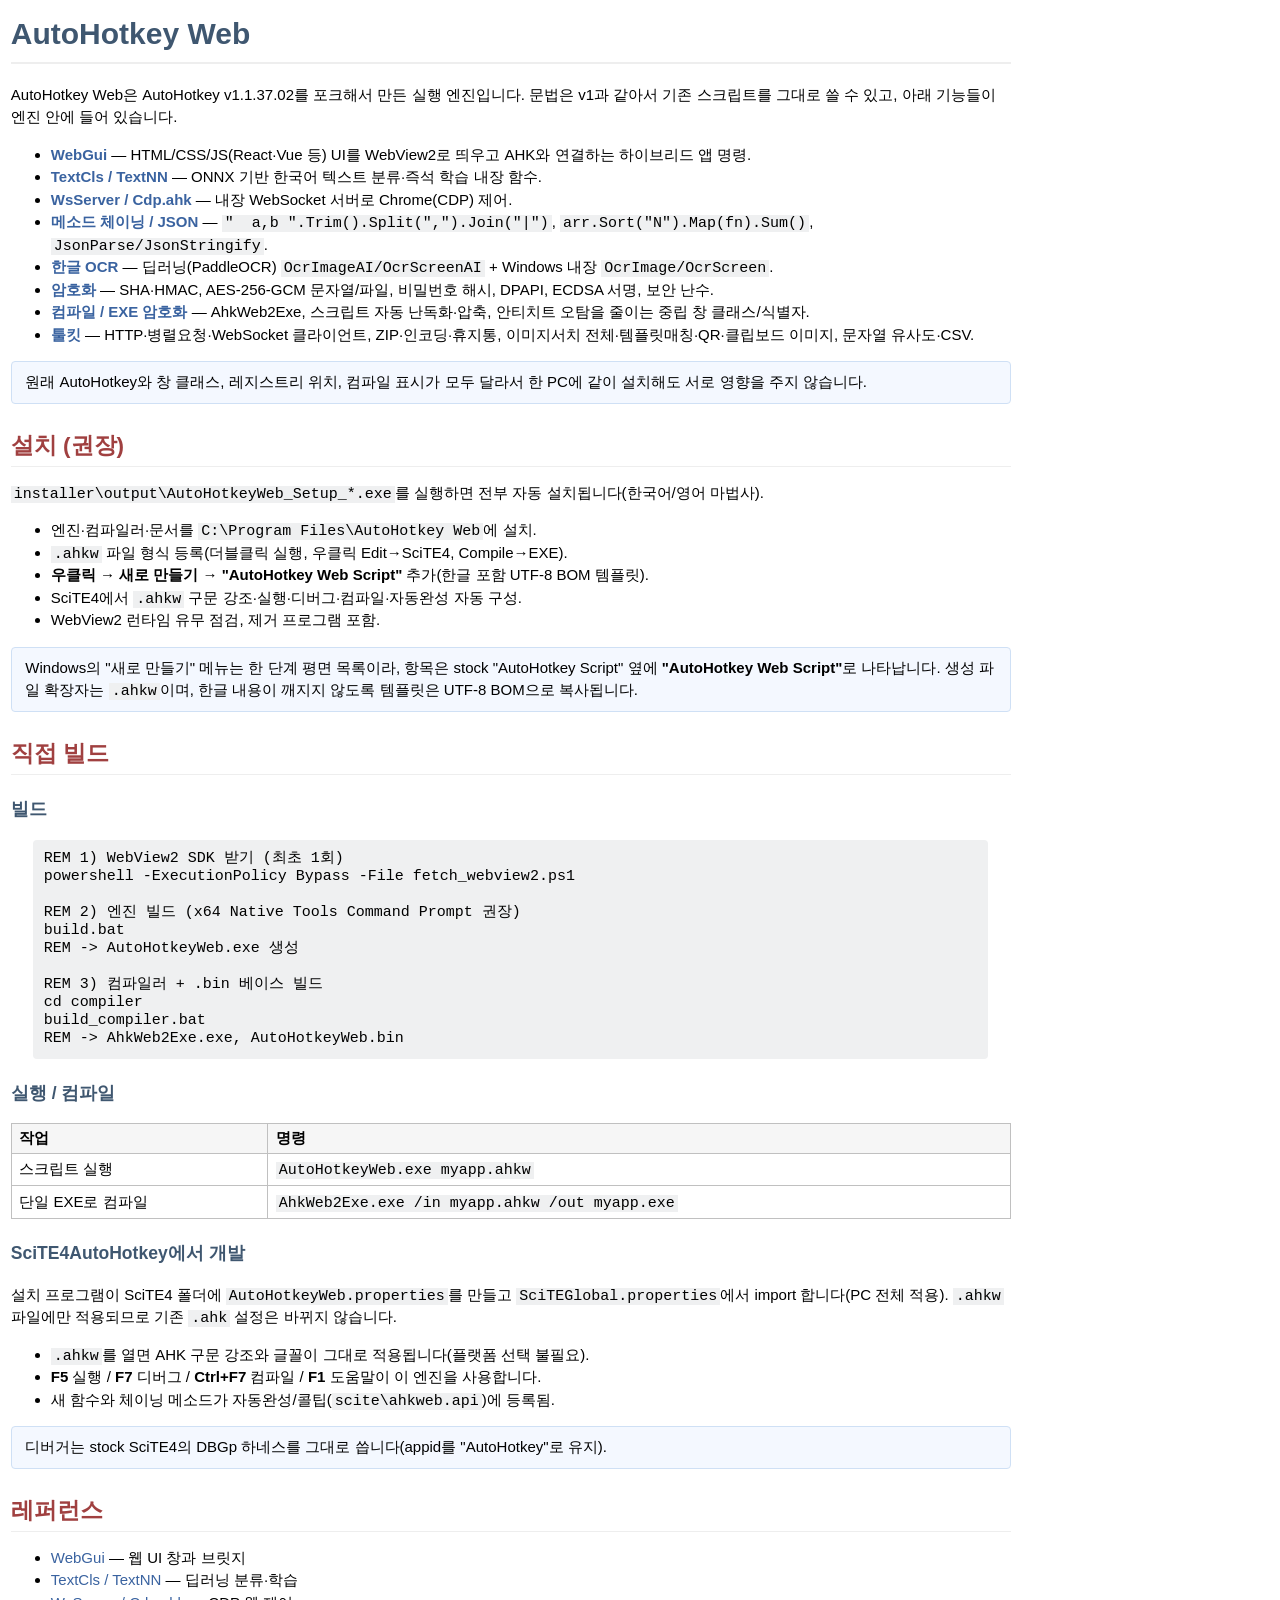
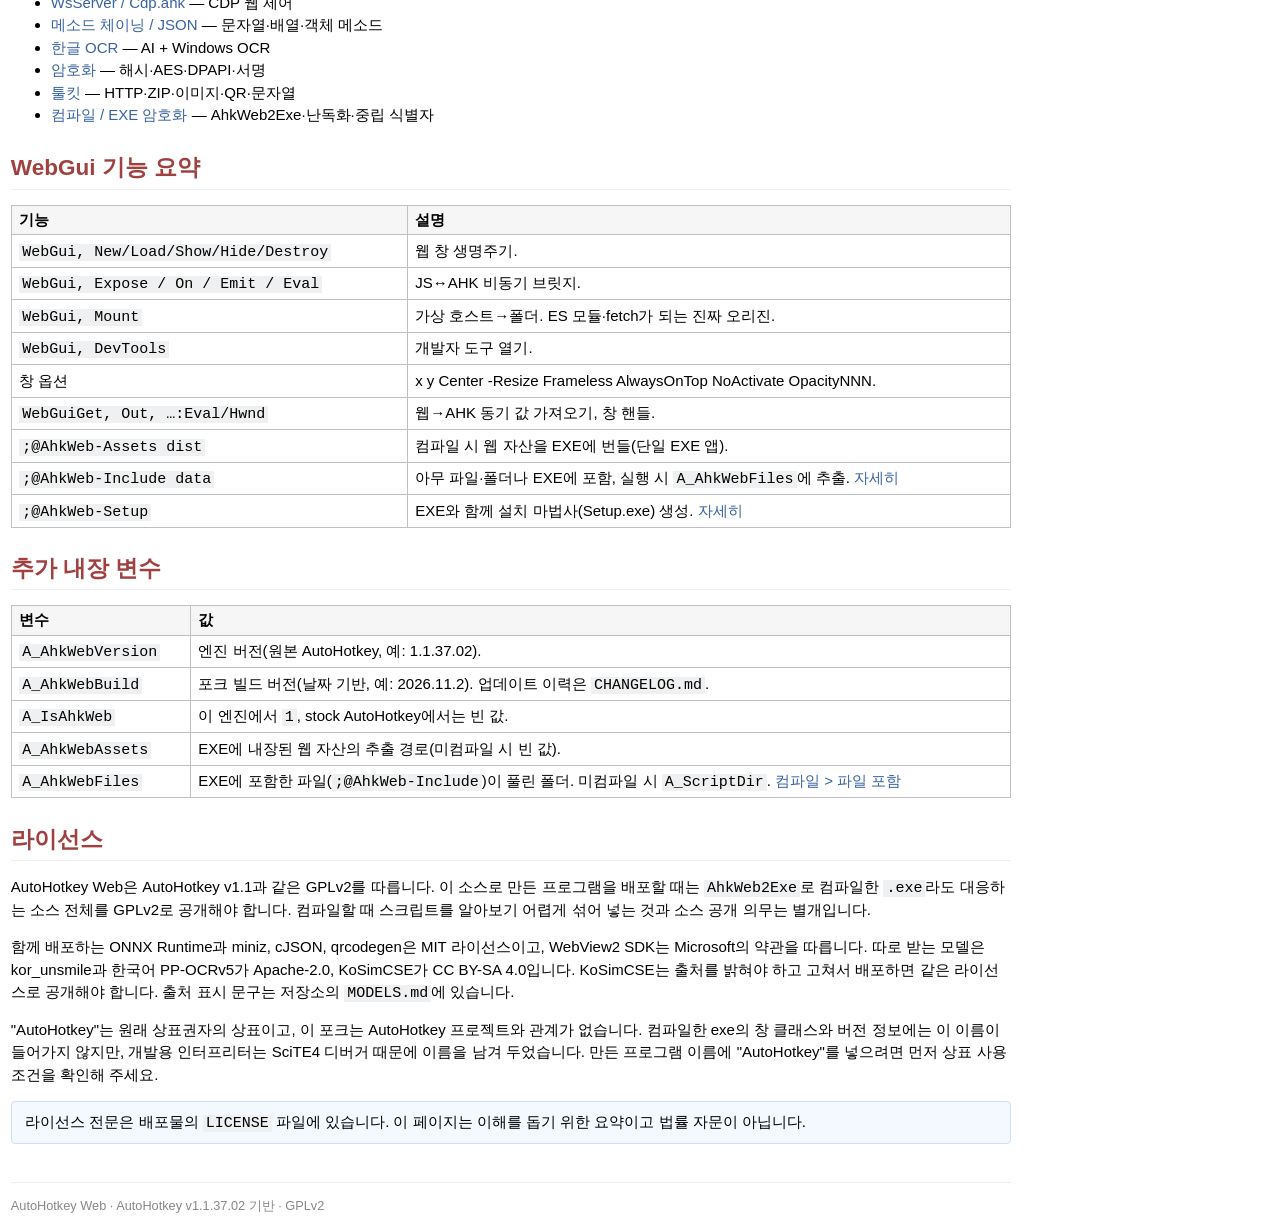
<file: docs/index.htm>
<!doctype html>
<html lang="ko">
<head>
<meta charset="utf-8">
<meta name="description" content="AutoHotkey Web - AutoHotkey v1.1 기반 하이브리드 웹 UI 엔진.">
<title>AutoHotkey Web - 문서</title>
<link rel="stylesheet" href="static/theme.css">
</head>
<body>

<h1>AutoHotkey Web</h1>
<p>AutoHotkey Web은 AutoHotkey v1.1.37.02를 포크해서 만든 실행 엔진입니다. 문법은 v1과 같아서 기존 스크립트를 그대로 쓸 수 있고, 아래 기능들이 엔진 안에 들어 있습니다.</p>
<ul>
<li><a href="lib/WebGui.htm"><strong>WebGui</strong></a> &mdash; HTML/CSS/JS(React·Vue 등) UI를 WebView2로 띄우고 AHK와 연결하는 하이브리드 앱 명령.</li>
<li><a href="lib/DeepLearning.htm"><strong>TextCls / TextNN</strong></a> &mdash; ONNX 기반 한국어 텍스트 분류·즉석 학습 내장 함수.</li>
<li><a href="lib/Cdp.htm"><strong>WsServer / Cdp.ahk</strong></a> &mdash; 내장 WebSocket 서버로 Chrome(CDP) 제어.</li>
<li><a href="lib/Chaining.htm"><strong>메소드 체이닝 / JSON</strong></a> &mdash; <code>"  a,b ".Trim().Split(",").Join("|")</code>, <code>arr.Sort("N").Map(fn).Sum()</code>, <code>JsonParse/JsonStringify</code>.</li>
<li><a href="lib/Ocr.htm"><strong>한글 OCR</strong></a> &mdash; 딥러닝(PaddleOCR) <code>OcrImageAI/OcrScreenAI</code> + Windows 내장 <code>OcrImage/OcrScreen</code>.</li>
<li><a href="lib/Crypto.htm"><strong>암호화</strong></a> &mdash; SHA·HMAC, AES-256-GCM 문자열/파일, 비밀번호 해시, DPAPI, ECDSA 서명, 보안 난수.</li>
<li><a href="lib/Compile.htm"><strong>컴파일 / EXE 암호화</strong></a> &mdash; AhkWeb2Exe, 스크립트 자동 난독화·압축, 안티치트 오탐을 줄이는 중립 창 클래스/식별자.</li>
<li><a href="lib/Toolkit.htm"><strong>툴킷</strong></a> &mdash; HTTP·병렬요청·WebSocket 클라이언트, ZIP·인코딩·휴지통, 이미지서치 전체·템플릿매칭·QR·클립보드 이미지, 문자열 유사도·CSV.</li>
</ul>

<div class="note">원래 AutoHotkey와 창 클래스, 레지스트리 위치, 컴파일 표시가 모두 달라서 한 PC에 같이 설치해도 서로 영향을 주지 않습니다.</div>

<h2 id="install">설치 (권장)</h2>
<p><code>installer\output\AutoHotkeyWeb_Setup_*.exe</code>를 실행하면 전부 자동 설치됩니다(한국어/영어 마법사).</p>
<ul>
<li>엔진·컴파일러·문서를 <code>C:\Program Files\AutoHotkey Web</code>에 설치.</li>
<li><code>.ahkw</code> 파일 형식 등록(더블클릭 실행, 우클릭 Edit→SciTE4, Compile→EXE).</li>
<li><strong>우클릭 → 새로 만들기 → "AutoHotkey Web Script"</strong> 추가(한글 포함 UTF-8 BOM 템플릿).</li>
<li>SciTE4에서 <code>.ahkw</code> 구문 강조·실행·디버그·컴파일·자동완성 자동 구성.</li>
<li>WebView2 런타임 유무 점검, 제거 프로그램 포함.</li>
</ul>
<div class="note">Windows의 "새로 만들기" 메뉴는 한 단계 평면 목록이라, 항목은 stock "AutoHotkey Script" 옆에 <strong>"AutoHotkey Web Script"</strong>로 나타납니다. 생성 파일 확장자는 <code>.ahkw</code>이며, 한글 내용이 깨지지 않도록 템플릿은 UTF-8 BOM으로 복사됩니다.</div>

<h2 id="start">직접 빌드</h2>
<h3>빌드</h3>
<pre>REM 1) WebView2 SDK 받기 (최초 1회)
powershell -ExecutionPolicy Bypass -File fetch_webview2.ps1

REM 2) 엔진 빌드 (x64 Native Tools Command Prompt 권장)
build.bat
REM -> AutoHotkeyWeb.exe 생성

REM 3) 컴파일러 + .bin 베이스 빌드
cd compiler
build_compiler.bat
REM -> AhkWeb2Exe.exe, AutoHotkeyWeb.bin</pre>

<h3>실행 / 컴파일</h3>
<table class="info">
<tr><th>작업</th><th>명령</th></tr>
<tr><td>스크립트 실행</td><td><code>AutoHotkeyWeb.exe myapp.ahkw</code></td></tr>
<tr><td>단일 EXE로 컴파일</td><td><code>AhkWeb2Exe.exe /in myapp.ahkw /out myapp.exe</code></td></tr>
</table>

<h3 id="scite">SciTE4AutoHotkey에서 개발</h3>
<p>설치 프로그램이 SciTE4 폴더에 <code>AutoHotkeyWeb.properties</code>를 만들고 <code>SciTEGlobal.properties</code>에서 import 합니다(PC 전체 적용). <code>.ahkw</code> 파일에만 적용되므로 기존 <code>.ahk</code> 설정은 바뀌지 않습니다.</p>
<ul>
<li><code>.ahkw</code>를 열면 AHK 구문 강조와 글꼴이 그대로 적용됩니다(플랫폼 선택 불필요).</li>
<li><strong>F5</strong> 실행 / <strong>F7</strong> 디버그 / <strong>Ctrl+F7</strong> 컴파일 / <strong>F1</strong> 도움말이 이 엔진을 사용합니다.</li>
<li>새 함수와 체이닝 메소드가 자동완성/콜팁(<code>scite\ahkweb.api</code>)에 등록됨.</li>
</ul>
<div class="note">디버거는 stock SciTE4의 DBGp 하네스를 그대로 씁니다(appid를 "AutoHotkey"로 유지).</div>

<h2 id="commands">레퍼런스</h2>
<ul>
<li><a href="lib/WebGui.htm">WebGui</a> &mdash; 웹 UI 창과 브릿지</li>
<li><a href="lib/DeepLearning.htm">TextCls / TextNN</a> &mdash; 딥러닝 분류·학습</li>
<li><a href="lib/Cdp.htm">WsServer / Cdp.ahk</a> &mdash; CDP 웹 제어</li>
<li><a href="lib/Chaining.htm">메소드 체이닝 / JSON</a> &mdash; 문자열·배열·객체 메소드</li>
<li><a href="lib/Ocr.htm">한글 OCR</a> &mdash; AI + Windows OCR</li>
<li><a href="lib/Crypto.htm">암호화</a> &mdash; 해시·AES·DPAPI·서명</li>
<li><a href="lib/Toolkit.htm">툴킷</a> &mdash; HTTP·ZIP·이미지·QR·문자열</li>
<li><a href="lib/Compile.htm">컴파일 / EXE 암호화</a> &mdash; AhkWeb2Exe·난독화·중립 식별자</li>
</ul>

<h2 id="features">WebGui 기능 요약</h2>
<table class="info">
<tr><th>기능</th><th>설명</th></tr>
<tr><td><code>WebGui, New/Load/Show/Hide/Destroy</code></td><td>웹 창 생명주기.</td></tr>
<tr><td><code>WebGui, Expose / On / Emit / Eval</code></td><td>JS↔AHK 비동기 브릿지.</td></tr>
<tr><td><code>WebGui, Mount</code></td><td>가상 호스트→폴더. ES 모듈·fetch가 되는 진짜 오리진.</td></tr>
<tr><td><code>WebGui, DevTools</code></td><td>개발자 도구 열기.</td></tr>
<tr><td>창 옵션</td><td>x y Center -Resize Frameless AlwaysOnTop NoActivate OpacityNNN.</td></tr>
<tr><td><code>WebGuiGet, Out, …:Eval/Hwnd</code></td><td>웹→AHK 동기 값 가져오기, 창 핸들.</td></tr>
<tr><td><code>;@AhkWeb-Assets dist</code></td><td>컴파일 시 웹 자산을 EXE에 번들(단일 EXE 앱).</td></tr>
<tr><td><code>;@AhkWeb-Include data</code></td><td>아무 파일·폴더나 EXE에 포함, 실행 시 <code>A_AhkWebFiles</code>에 추출. <a href="lib/Compile.htm#files">자세히</a></td></tr>
<tr><td><code>;@AhkWeb-Setup</code></td><td>EXE와 함께 설치 마법사(Setup.exe) 생성. <a href="lib/Compile.htm#setup">자세히</a></td></tr>
</table>

<h2 id="vars">추가 내장 변수</h2>
<table class="info">
<tr><th>변수</th><th>값</th></tr>
<tr><td><code>A_AhkWebVersion</code></td><td>엔진 버전(원본 AutoHotkey, 예: 1.1.37.02).</td></tr>
<tr><td><code>A_AhkWebBuild</code></td><td>포크 빌드 버전(날짜 기반, 예: 2026.11.2). 업데이트 이력은 <code>CHANGELOG.md</code>.</td></tr>
<tr><td><code>A_IsAhkWeb</code></td><td>이 엔진에서 <code>1</code>, stock AutoHotkey에서는 빈 값.</td></tr>
<tr><td><code>A_AhkWebAssets</code></td><td>EXE에 내장된 웹 자산의 추출 경로(미컴파일 시 빈 값).</td></tr>
<tr><td><code>A_AhkWebFiles</code></td><td>EXE에 포함한 파일(<code>;@AhkWeb-Include</code>)이 풀린 폴더. 미컴파일 시 <code>A_ScriptDir</code>. <a href="lib/Compile.htm#files">컴파일 &gt; 파일 포함</a></td></tr>
</table>

<h2 id="license">라이선스</h2>
<p>AutoHotkey Web은 AutoHotkey v1.1과 같은 GPLv2를 따릅니다. 이 소스로 만든 프로그램을 배포할 때는 <code>AhkWeb2Exe</code>로 컴파일한 <code>.exe</code>라도 대응하는 소스 전체를 GPLv2로 공개해야 합니다. 컴파일할 때 스크립트를 알아보기 어렵게 섞어 넣는 것과 소스 공개 의무는 별개입니다.</p>
<p>함께 배포하는 ONNX Runtime과 miniz, cJSON, qrcodegen은 MIT 라이선스이고, WebView2 SDK는 Microsoft의 약관을 따릅니다. 따로 받는 모델은 kor_unsmile과 한국어 PP-OCRv5가 Apache-2.0, KoSimCSE가 CC BY-SA 4.0입니다. KoSimCSE는 출처를 밝혀야 하고 고쳐서 배포하면 같은 라이선스로 공개해야 합니다. 출처 표시 문구는 저장소의 <code>MODELS.md</code>에 있습니다.</p>
<p>"AutoHotkey"는 원래 상표권자의 상표이고, 이 포크는 AutoHotkey 프로젝트와 관계가 없습니다. 컴파일한 exe의 창 클래스와 버전 정보에는 이 이름이 들어가지 않지만, 개발용 인터프리터는 SciTE4 디버거 때문에 이름을 남겨 두었습니다. 만든 프로그램 이름에 "AutoHotkey"를 넣으려면 먼저 상표 사용 조건을 확인해 주세요.</p>
<div class="note">라이선스 전문은 배포물의 <code>LICENSE</code> 파일에 있습니다. 이 페이지는 이해를 돕기 위한 요약이고 법률 자문이 아닙니다.</div>

<footer>AutoHotkey Web &middot; AutoHotkey v1.1.37.02 기반 &middot; GPLv2</footer>
</body>
</html>
</file>
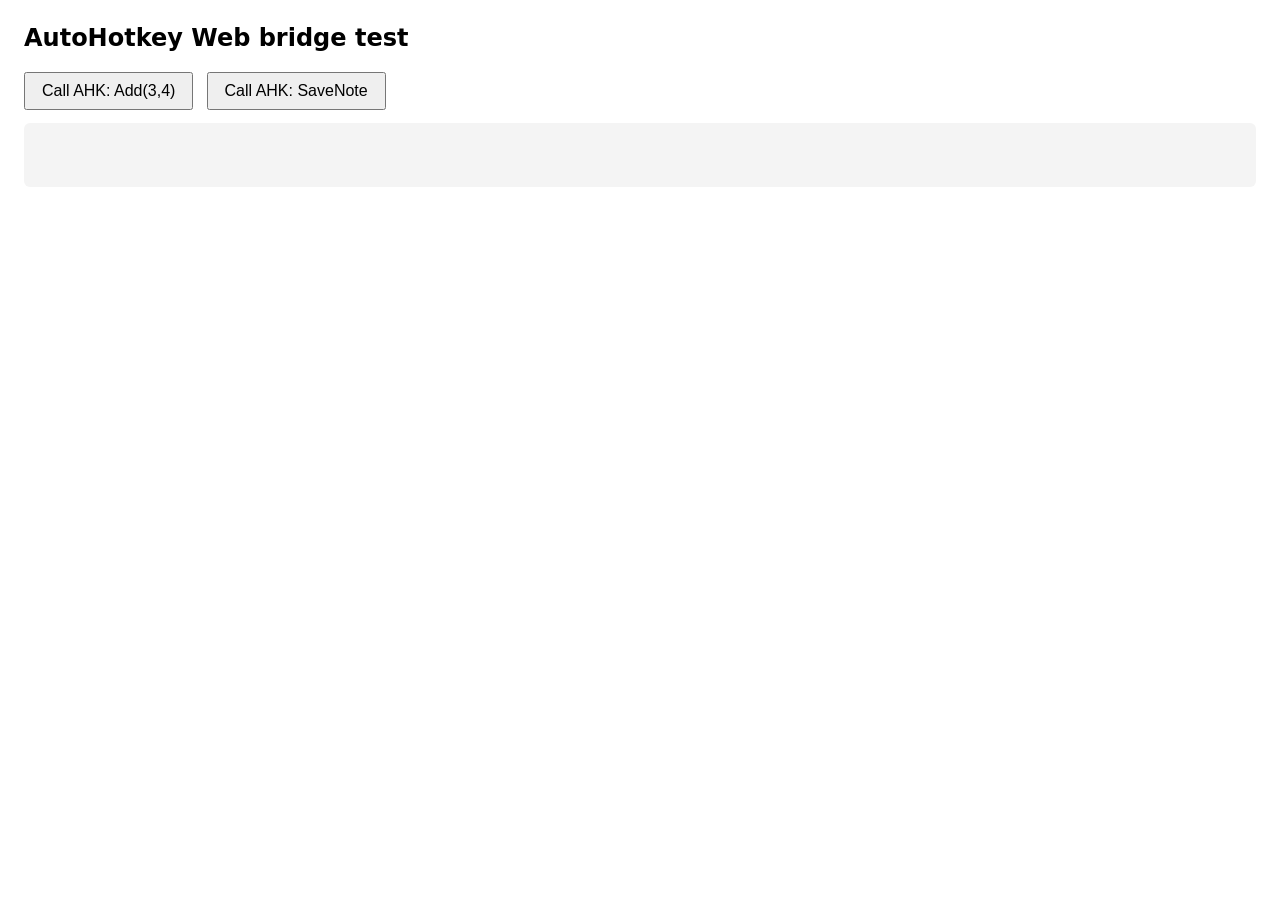
<file: tests/webgui_test/index.html>
<!doctype html>
<html lang="ko">
<head>
<meta charset="utf-8">
<title>AutoHotkey Web - bridge test</title>
<style>
  body { font-family: "Segoe UI", system-ui, sans-serif; margin: 24px; }
  button { font-size: 16px; padding: 8px 16px; margin-right:8px; }
  pre { background:#f4f4f4; padding:12px; border-radius:6px; min-height:40px; }
</style>
</head>
<body>
  <h2>AutoHotkey Web bridge test</h2>
  <button id="ping">Call AHK: Add(3,4)</button>
  <button id="save">Call AHK: SaveNote</button>
  <pre id="log"></pre>
  <script>
    const log = (m) => { document.getElementById('log').textContent += m + "\n"; };
    ahk.on("tick", (data) => log("event tick: " + data));
    document.getElementById('ping').onclick = async () => {
      const r = await ahk.call("Add", { a: 3, b: 4 });
      log("Add(3,4) -> " + r);
    };
    document.getElementById('save').onclick = async () => {
      const r = await ahk.call("SaveNote", { text: "hello AutoHotkey Web" });
      log("SaveNote -> " + r);
    };
    ahk.post("__Ready", { href: location.href });
    log("page loaded, bridge = " + (window.ahk && window.ahk.__ahkweb));
  </script>
</body>
</html>
</file>
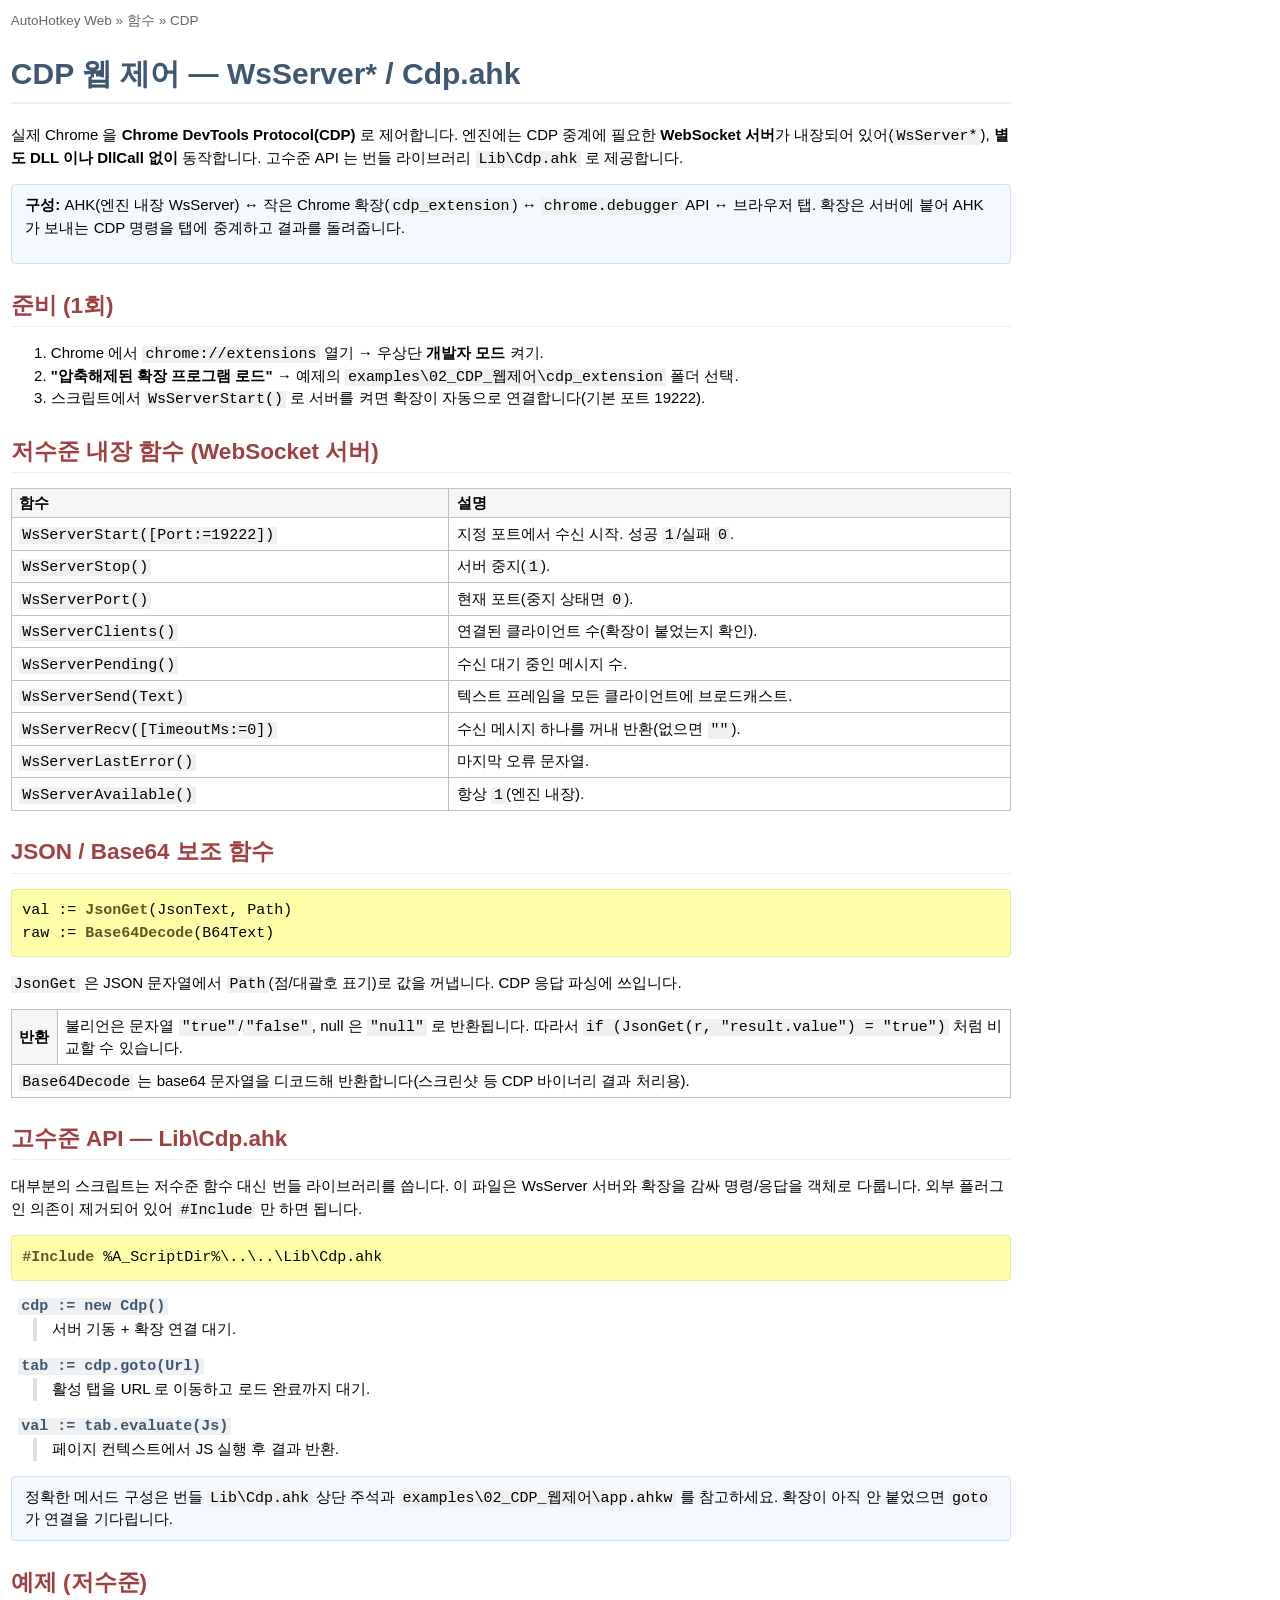
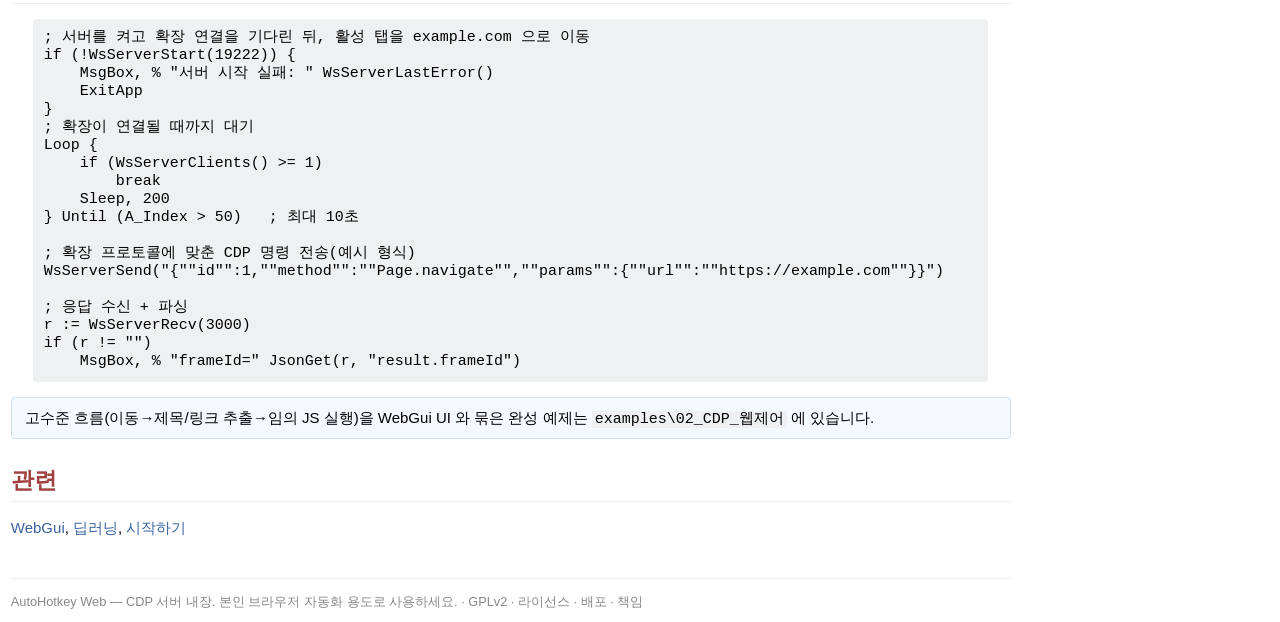
<file: docs/lib/Cdp.htm>
<!doctype html>
<html lang="ko">
<head>
<meta charset="utf-8">
<meta name="description" content="WsServer*/JsonGet/Base64Decode 내장 함수와 번들 Lib\Cdp.ahk 로 Chrome DevTools Protocol 브라우저 제어를 수행합니다.">
<title>CDP 웹 제어 (WsServer / Cdp.ahk) | AutoHotkey Web</title>
<link rel="stylesheet" href="../static/theme.css">
</head>
<body>
<div class="nav"><a href="../index.htm">AutoHotkey Web</a> &raquo; <a href="../index.htm#commands">함수</a> &raquo; CDP</div>

<h1>CDP 웹 제어 &mdash; WsServer* / Cdp.ahk</h1>
<p>실제 Chrome 을 <strong>Chrome DevTools Protocol(CDP)</strong> 로 제어합니다. 엔진에는 CDP 중계에 필요한 <strong>WebSocket 서버</strong>가 내장되어 있어(<code>WsServer*</code>), <strong>별도 DLL 이나 DllCall 없이</strong> 동작합니다. 고수준 API 는 번들 라이브러리 <code>Lib\Cdp.ahk</code> 로 제공합니다.</p>

<div class="note"><strong>구성:</strong> AHK(엔진 내장 WsServer) &harr; 작은 Chrome 확장(<code>cdp_extension</code>) &harr; <code>chrome.debugger</code> API &harr; 브라우저 탭. 확장은 서버에 붙어 AHK 가 보내는 CDP 명령을 탭에 중계하고 결과를 돌려줍니다.</p></div>

<h2 id="setup">준비 (1회)</h2>
<ol>
<li>Chrome 에서 <code>chrome://extensions</code> 열기 &rarr; 우상단 <strong>개발자 모드</strong> 켜기.</li>
<li><strong>"압축해제된 확장 프로그램 로드"</strong> &rarr; 예제의 <code>examples\02_CDP_웹제어\cdp_extension</code> 폴더 선택.</li>
<li>스크립트에서 <code>WsServerStart()</code> 로 서버를 켜면 확장이 자동으로 연결합니다(기본 포트 19222).</li>
</ol>

<h2>저수준 내장 함수 (WebSocket 서버)</h2>
<table class="info">
<tr><th>함수</th><th>설명</th></tr>
<tr><td><code>WsServerStart([Port:=19222])</code></td><td>지정 포트에서 수신 시작. 성공 <code>1</code>/실패 <code>0</code>.</td></tr>
<tr><td><code>WsServerStop()</code></td><td>서버 중지(<code>1</code>).</td></tr>
<tr><td><code>WsServerPort()</code></td><td>현재 포트(중지 상태면 <code>0</code>).</td></tr>
<tr><td><code>WsServerClients()</code></td><td>연결된 클라이언트 수(확장이 붙었는지 확인).</td></tr>
<tr><td><code>WsServerPending()</code></td><td>수신 대기 중인 메시지 수.</td></tr>
<tr><td><code>WsServerSend(Text)</code></td><td>텍스트 프레임을 모든 클라이언트에 브로드캐스트.</td></tr>
<tr><td><code>WsServerRecv([TimeoutMs:=0])</code></td><td>수신 메시지 하나를 꺼내 반환(없으면 <code>""</code>).</td></tr>
<tr><td><code>WsServerLastError()</code></td><td>마지막 오류 문자열.</td></tr>
<tr><td><code>WsServerAvailable()</code></td><td>항상 <code>1</code>(엔진 내장).</td></tr>
</table>

<h2 id="json">JSON / Base64 보조 함수</h2>
<pre class="Syntax">val := <span class="func">JsonGet</span>(JsonText, Path)
raw := <span class="func">Base64Decode</span>(B64Text)</pre>
<p><code>JsonGet</code> 은 JSON 문자열에서 <code>Path</code>(점/대괄호 표기)로 값을 꺼냅니다. CDP 응답 파싱에 쓰입니다.</p>
<table class="info">
<tr><th>반환</th><td>불리언은 문자열 <code>"true"</code>/<code>"false"</code>, null 은 <code>"null"</code> 로 반환됩니다. 따라서 <code>if (JsonGet(r, "result.value") = "true")</code> 처럼 비교할 수 있습니다.</td></tr>
<tr><td colspan="2"><code>Base64Decode</code> 는 base64 문자열을 디코드해 반환합니다(스크린샷 등 CDP 바이너리 결과 처리용).</td></tr>
</table>

<h2 id="class">고수준 API &mdash; Lib\Cdp.ahk</h2>
<p>대부분의 스크립트는 저수준 함수 대신 번들 라이브러리를 씁니다. 이 파일은 WsServer 서버와 확장을 감싸 명령/응답을 객체로 다룹니다. 외부 플러그인 의존이 제거되어 있어 <code>#Include</code> 만 하면 됩니다.</p>
<pre class="Syntax"><span class="func">#Include</span> %A_ScriptDir%\..\..\Lib\Cdp.ahk</pre>
<dl>
<dt><code>cdp := new Cdp()</code></dt><dd>서버 기동 + 확장 연결 대기.</dd>
<dt><code>tab := cdp.goto(Url)</code></dt><dd>활성 탭을 URL 로 이동하고 로드 완료까지 대기.</dd>
<dt><code>val := tab.evaluate(Js)</code></dt><dd>페이지 컨텍스트에서 JS 실행 후 결과 반환.</dd>
</dl>
<div class="note">정확한 메서드 구성은 번들 <code>Lib\Cdp.ahk</code> 상단 주석과 <code>examples\02_CDP_웹제어\app.ahkw</code> 를 참고하세요. 확장이 아직 안 붙었으면 <code>goto</code> 가 연결을 기다립니다.</div>

<h2 id="example">예제 (저수준)</h2>
<pre>; 서버를 켜고 확장 연결을 기다린 뒤, 활성 탭을 example.com 으로 이동
if (!WsServerStart(19222)) {
    MsgBox, % "서버 시작 실패: " WsServerLastError()
    ExitApp
}
; 확장이 연결될 때까지 대기
Loop {
    if (WsServerClients() >= 1)
        break
    Sleep, 200
} Until (A_Index > 50)   ; 최대 10초

; 확장 프로토콜에 맞춘 CDP 명령 전송(예시 형식)
WsServerSend("{""id"":1,""method"":""Page.navigate"",""params"":{""url"":""https://example.com""}}")

; 응답 수신 + 파싱
r := WsServerRecv(3000)
if (r != "")
    MsgBox, % "frameId=" JsonGet(r, "result.frameId")</pre>

<div class="note">고수준 흐름(이동→제목/링크 추출→임의 JS 실행)을 WebGui UI 와 묶은 완성 예제는 <code>examples\02_CDP_웹제어</code> 에 있습니다.</div>

<h2 id="related">관련</h2>
<p><a href="WebGui.htm">WebGui</a>, <a href="DeepLearning.htm">딥러닝</a>, <a href="../index.htm">시작하기</a></p>

<footer>AutoHotkey Web &mdash; CDP 서버 내장. 본인 브라우저 자동화 용도로 사용하세요. &middot; <span class="lic">GPLv2 · <a href="../index.htm#license">라이선스 · 배포 · 책임</a></span></footer>
</body>
</html>
</file>
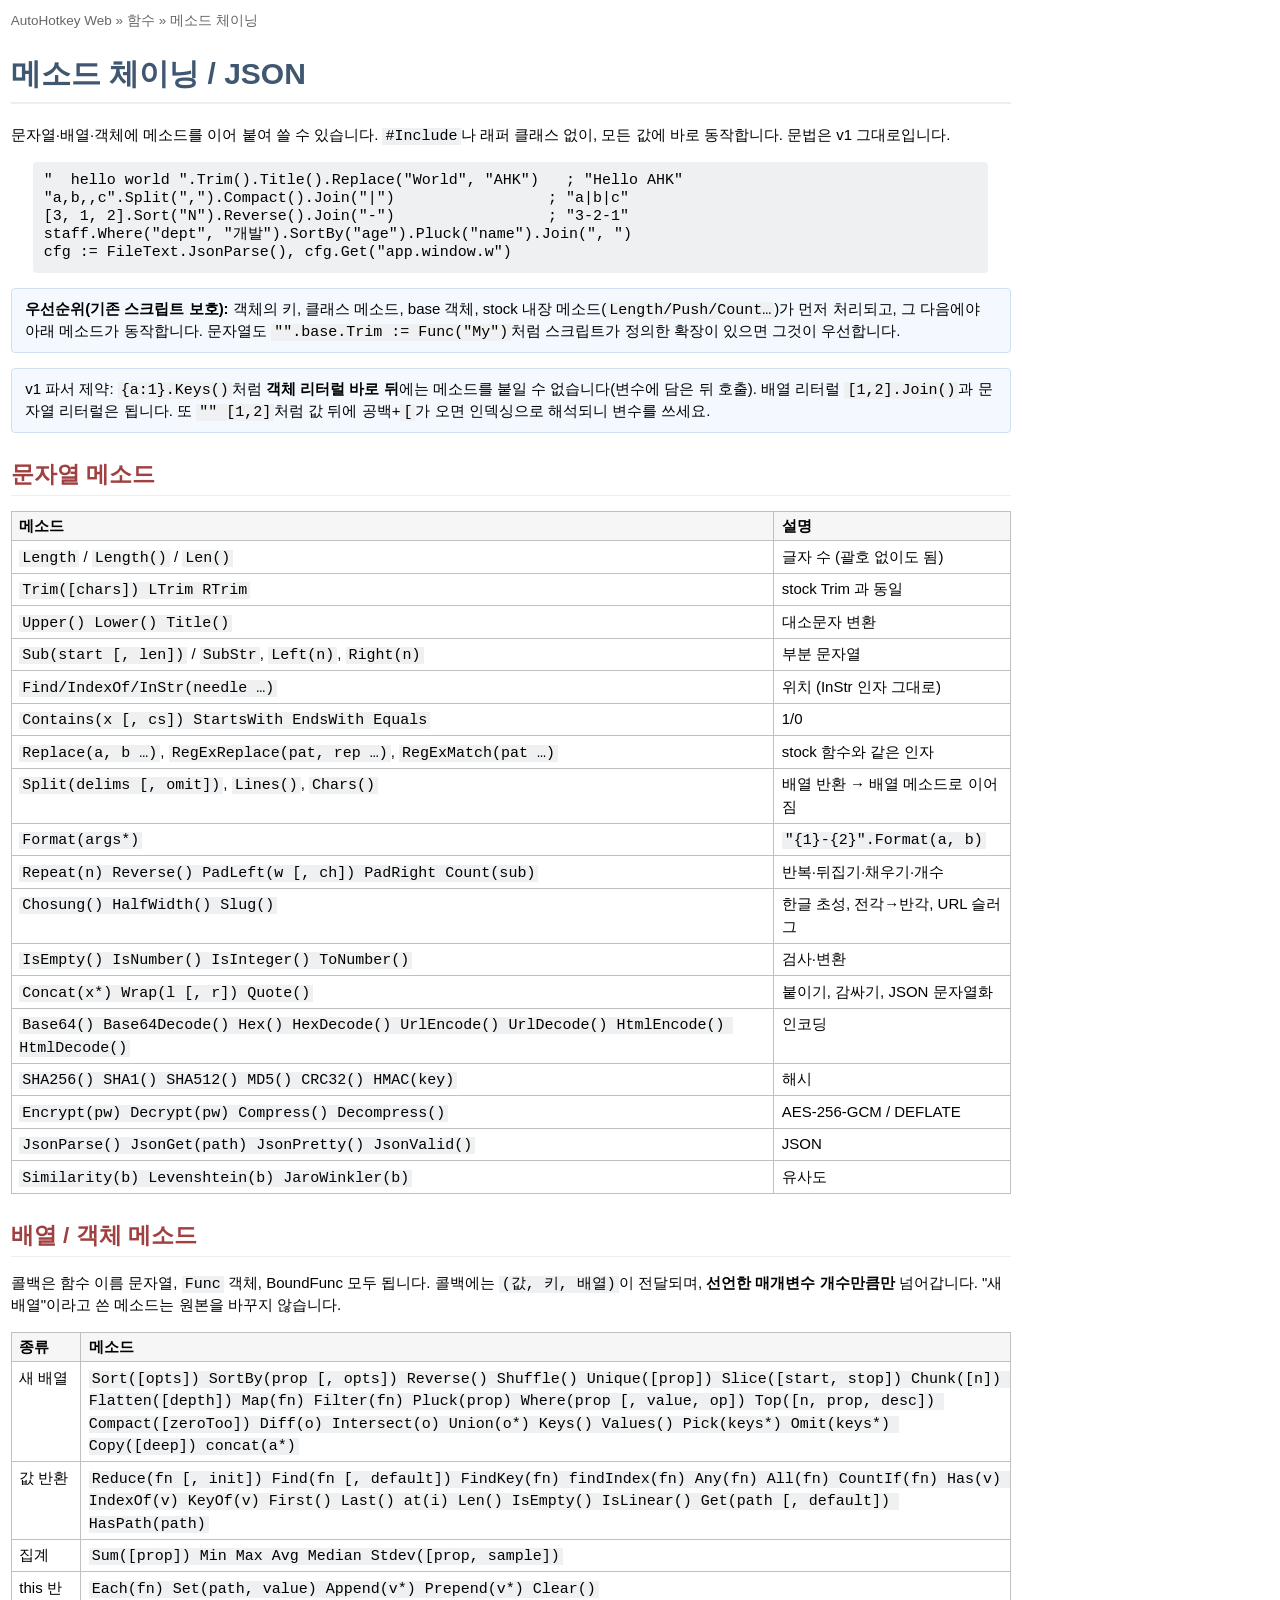
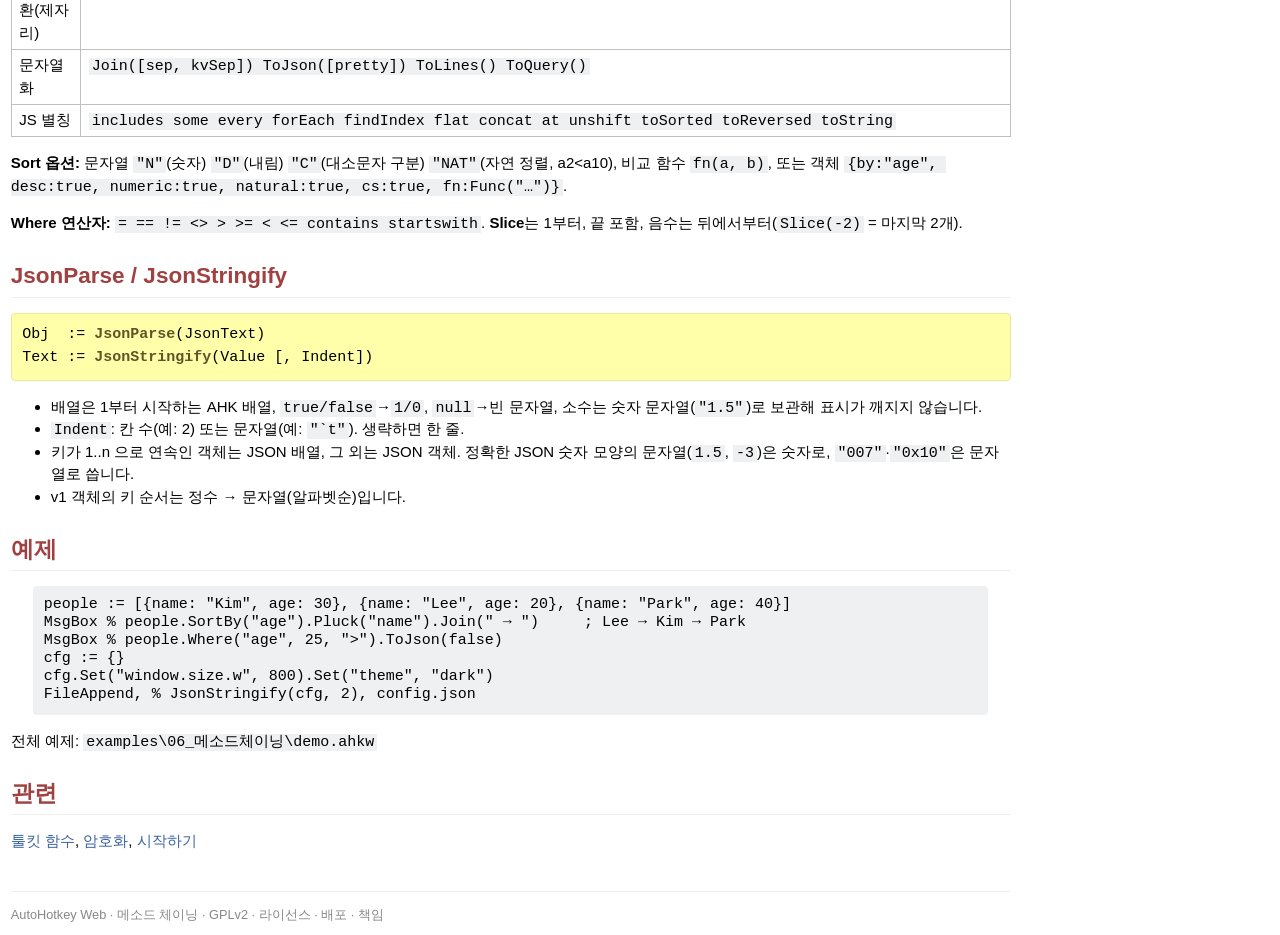
<file: docs/lib/Chaining.htm>
<!doctype html>
<html lang="ko">
<head>
<meta charset="utf-8">
<meta name="description" content="문자열·배열·객체 메소드 체이닝과 JSON 변환 내장 기능.">
<title>메소드 체이닝 / JSON | AutoHotkey Web</title>
<link rel="stylesheet" href="../static/theme.css">
</head>
<body>
<div class="nav"><a href="../index.htm">AutoHotkey Web</a> &raquo; <a href="../index.htm#commands">함수</a> &raquo; 메소드 체이닝</div>

<h1>메소드 체이닝 / JSON</h1>
<p>문자열·배열·객체에 메소드를 이어 붙여 쓸 수 있습니다. <code>#Include</code>나 래퍼 클래스 없이, 모든 값에 바로 동작합니다. 문법은 v1 그대로입니다.</p>
<pre>"  hello world ".Trim().Title().Replace("World", "AHK")   ; "Hello AHK"
"a,b,,c".Split(",").Compact().Join("|")                 ; "a|b|c"
[3, 1, 2].Sort("N").Reverse().Join("-")                 ; "3-2-1"
staff.Where("dept", "개발").SortBy("age").Pluck("name").Join(", ")
cfg := FileText.JsonParse(), cfg.Get("app.window.w")</pre>

<div class="note"><strong>우선순위(기존 스크립트 보호):</strong> 객체의 키, 클래스 메소드, base 객체, stock 내장 메소드(<code>Length/Push/Count…</code>)가 먼저 처리되고, 그 다음에야 아래 메소드가 동작합니다. 문자열도 <code>"".base.Trim := Func("My")</code>처럼 스크립트가 정의한 확장이 있으면 그것이 우선합니다.</div>
<div class="note">v1 파서 제약: <code>{a:1}.Keys()</code>처럼 <strong>객체 리터럴 바로 뒤</strong>에는 메소드를 붙일 수 없습니다(변수에 담은 뒤 호출). 배열 리터럴 <code>[1,2].Join()</code>과 문자열 리터럴은 됩니다. 또 <code>"" [1,2]</code>처럼 값 뒤에 공백+<code>[</code>가 오면 인덱싱으로 해석되니 변수를 쓰세요.</div>

<h2 id="string">문자열 메소드</h2>
<table class="info">
<tr><th>메소드</th><th>설명</th></tr>
<tr><td><code>Length</code> / <code>Length()</code> / <code>Len()</code></td><td>글자 수 (괄호 없이도 됨)</td></tr>
<tr><td><code>Trim([chars]) LTrim RTrim</code></td><td>stock Trim 과 동일</td></tr>
<tr><td><code>Upper() Lower() Title()</code></td><td>대소문자 변환</td></tr>
<tr><td><code>Sub(start [, len])</code> / <code>SubStr</code>, <code>Left(n)</code>, <code>Right(n)</code></td><td>부분 문자열</td></tr>
<tr><td><code>Find/IndexOf/InStr(needle …)</code></td><td>위치 (InStr 인자 그대로)</td></tr>
<tr><td><code>Contains(x [, cs]) StartsWith EndsWith Equals</code></td><td>1/0</td></tr>
<tr><td><code>Replace(a, b …)</code>, <code>RegExReplace(pat, rep …)</code>, <code>RegExMatch(pat …)</code></td><td>stock 함수와 같은 인자</td></tr>
<tr><td><code>Split(delims [, omit])</code>, <code>Lines()</code>, <code>Chars()</code></td><td>배열 반환 → 배열 메소드로 이어짐</td></tr>
<tr><td><code>Format(args*)</code></td><td><code>"{1}-{2}".Format(a, b)</code></td></tr>
<tr><td><code>Repeat(n) Reverse() PadLeft(w [, ch]) PadRight Count(sub)</code></td><td>반복·뒤집기·채우기·개수</td></tr>
<tr><td><code>Chosung() HalfWidth() Slug()</code></td><td>한글 초성, 전각→반각, URL 슬러그</td></tr>
<tr><td><code>IsEmpty() IsNumber() IsInteger() ToNumber()</code></td><td>검사·변환</td></tr>
<tr><td><code>Concat(x*) Wrap(l [, r]) Quote()</code></td><td>붙이기, 감싸기, JSON 문자열화</td></tr>
<tr><td><code>Base64() Base64Decode() Hex() HexDecode() UrlEncode() UrlDecode() HtmlEncode() HtmlDecode()</code></td><td>인코딩</td></tr>
<tr><td><code>SHA256() SHA1() SHA512() MD5() CRC32() HMAC(key)</code></td><td>해시</td></tr>
<tr><td><code>Encrypt(pw) Decrypt(pw) Compress() Decompress()</code></td><td>AES-256-GCM / DEFLATE</td></tr>
<tr><td><code>JsonParse() JsonGet(path) JsonPretty() JsonValid()</code></td><td>JSON</td></tr>
<tr><td><code>Similarity(b) Levenshtein(b) JaroWinkler(b)</code></td><td>유사도</td></tr>
</table>

<h2 id="array">배열 / 객체 메소드</h2>
<p>콜백은 함수 이름 문자열, <code>Func</code> 객체, BoundFunc 모두 됩니다. 콜백에는 <code>(값, 키, 배열)</code>이 전달되며, <strong>선언한 매개변수 개수만큼만</strong> 넘어갑니다. "새 배열"이라고 쓴 메소드는 원본을 바꾸지 않습니다.</p>
<table class="info">
<tr><th>종류</th><th>메소드</th></tr>
<tr><td>새 배열</td><td><code>Sort([opts]) SortBy(prop [, opts]) Reverse() Shuffle() Unique([prop]) Slice([start, stop]) Chunk([n]) Flatten([depth]) Map(fn) Filter(fn) Pluck(prop) Where(prop [, value, op]) Top([n, prop, desc]) Compact([zeroToo]) Diff(o) Intersect(o) Union(o*) Keys() Values() Pick(keys*) Omit(keys*) Copy([deep]) concat(a*)</code></td></tr>
<tr><td>값 반환</td><td><code>Reduce(fn [, init]) Find(fn [, default]) FindKey(fn) findIndex(fn) Any(fn) All(fn) CountIf(fn) Has(v) IndexOf(v) KeyOf(v) First() Last() at(i) Len() IsEmpty() IsLinear() Get(path [, default]) HasPath(path)</code></td></tr>
<tr><td>집계</td><td><code>Sum([prop]) Min Max Avg Median Stdev([prop, sample])</code></td></tr>
<tr><td>this 반환(제자리)</td><td><code>Each(fn) Set(path, value) Append(v*) Prepend(v*) Clear()</code></td></tr>
<tr><td>문자열화</td><td><code>Join([sep, kvSep]) ToJson([pretty]) ToLines() ToQuery()</code></td></tr>
<tr><td>JS 별칭</td><td><code>includes some every forEach findIndex flat concat at unshift toSorted toReversed toString</code></td></tr>
</table>
<p><strong>Sort 옵션:</strong> 문자열 <code>"N"</code>(숫자) <code>"D"</code>(내림) <code>"C"</code>(대소문자 구분) <code>"NAT"</code>(자연 정렬, a2&lt;a10), 비교 함수 <code>fn(a, b)</code>, 또는 객체 <code>{by:"age", desc:true, numeric:true, natural:true, cs:true, fn:Func("…")}</code>.</p>
<p><strong>Where 연산자:</strong> <code>= == != &lt;&gt; &gt; &gt;= &lt; &lt;= contains startswith</code>. <strong>Slice</strong>는 1부터, 끝 포함, 음수는 뒤에서부터(<code>Slice(-2)</code> = 마지막 2개).</p>

<h2 id="json">JsonParse / JsonStringify</h2>
<pre class="Syntax">Obj  := <span class="func">JsonParse</span>(JsonText)
Text := <span class="func">JsonStringify</span>(Value [, Indent])</pre>
<ul>
<li>배열은 1부터 시작하는 AHK 배열, <code>true/false</code>→<code>1/0</code>, <code>null</code>→빈 문자열, 소수는 숫자 문자열(<code>"1.5"</code>)로 보관해 표시가 깨지지 않습니다.</li>
<li><code>Indent</code>: 칸 수(예: 2) 또는 문자열(예: <code>"`t"</code>). 생략하면 한 줄.</li>
<li>키가 1..n 으로 연속인 객체는 JSON 배열, 그 외는 JSON 객체. 정확한 JSON 숫자 모양의 문자열(<code>1.5</code>, <code>-3</code>)은 숫자로, <code>"007"</code>·<code>"0x10"</code>은 문자열로 씁니다.</li>
<li>v1 객체의 키 순서는 정수 → 문자열(알파벳순)입니다.</li>
</ul>

<h2 id="example">예제</h2>
<pre>people := [{name: "Kim", age: 30}, {name: "Lee", age: 20}, {name: "Park", age: 40}]
MsgBox % people.SortBy("age").Pluck("name").Join(" → ")     ; Lee → Kim → Park
MsgBox % people.Where("age", 25, "&gt;").ToJson(false)
cfg := {}
cfg.Set("window.size.w", 800).Set("theme", "dark")
FileAppend, % JsonStringify(cfg, 2), config.json</pre>
<p>전체 예제: <code>examples\06_메소드체이닝\demo.ahkw</code></p>

<h2 id="related">관련</h2>
<p><a href="Toolkit.htm">툴킷 함수</a>, <a href="Crypto.htm">암호화</a>, <a href="../index.htm">시작하기</a></p>
<footer>AutoHotkey Web &middot; 메소드 체이닝 &middot; <span class="lic">GPLv2 · <a href="../index.htm#license">라이선스 · 배포 · 책임</a></span></footer>
</body>
</html>
</file>
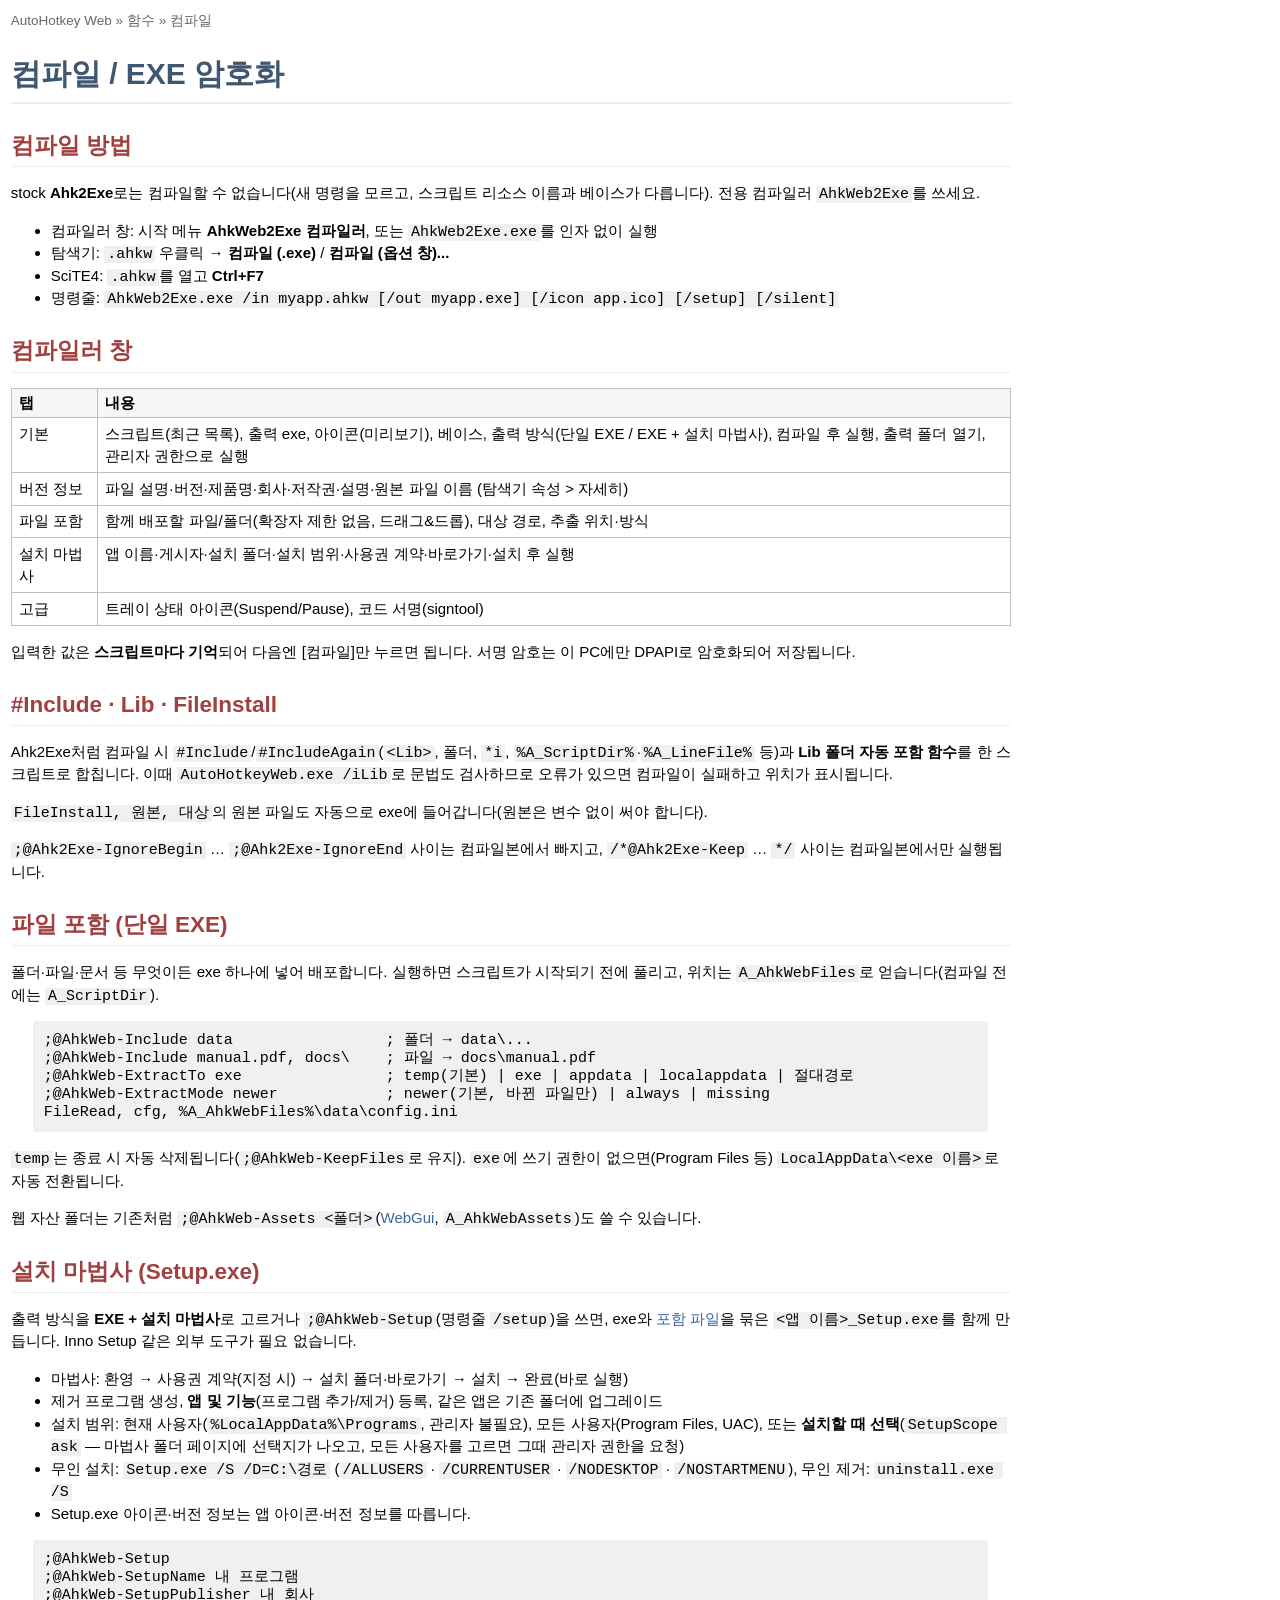
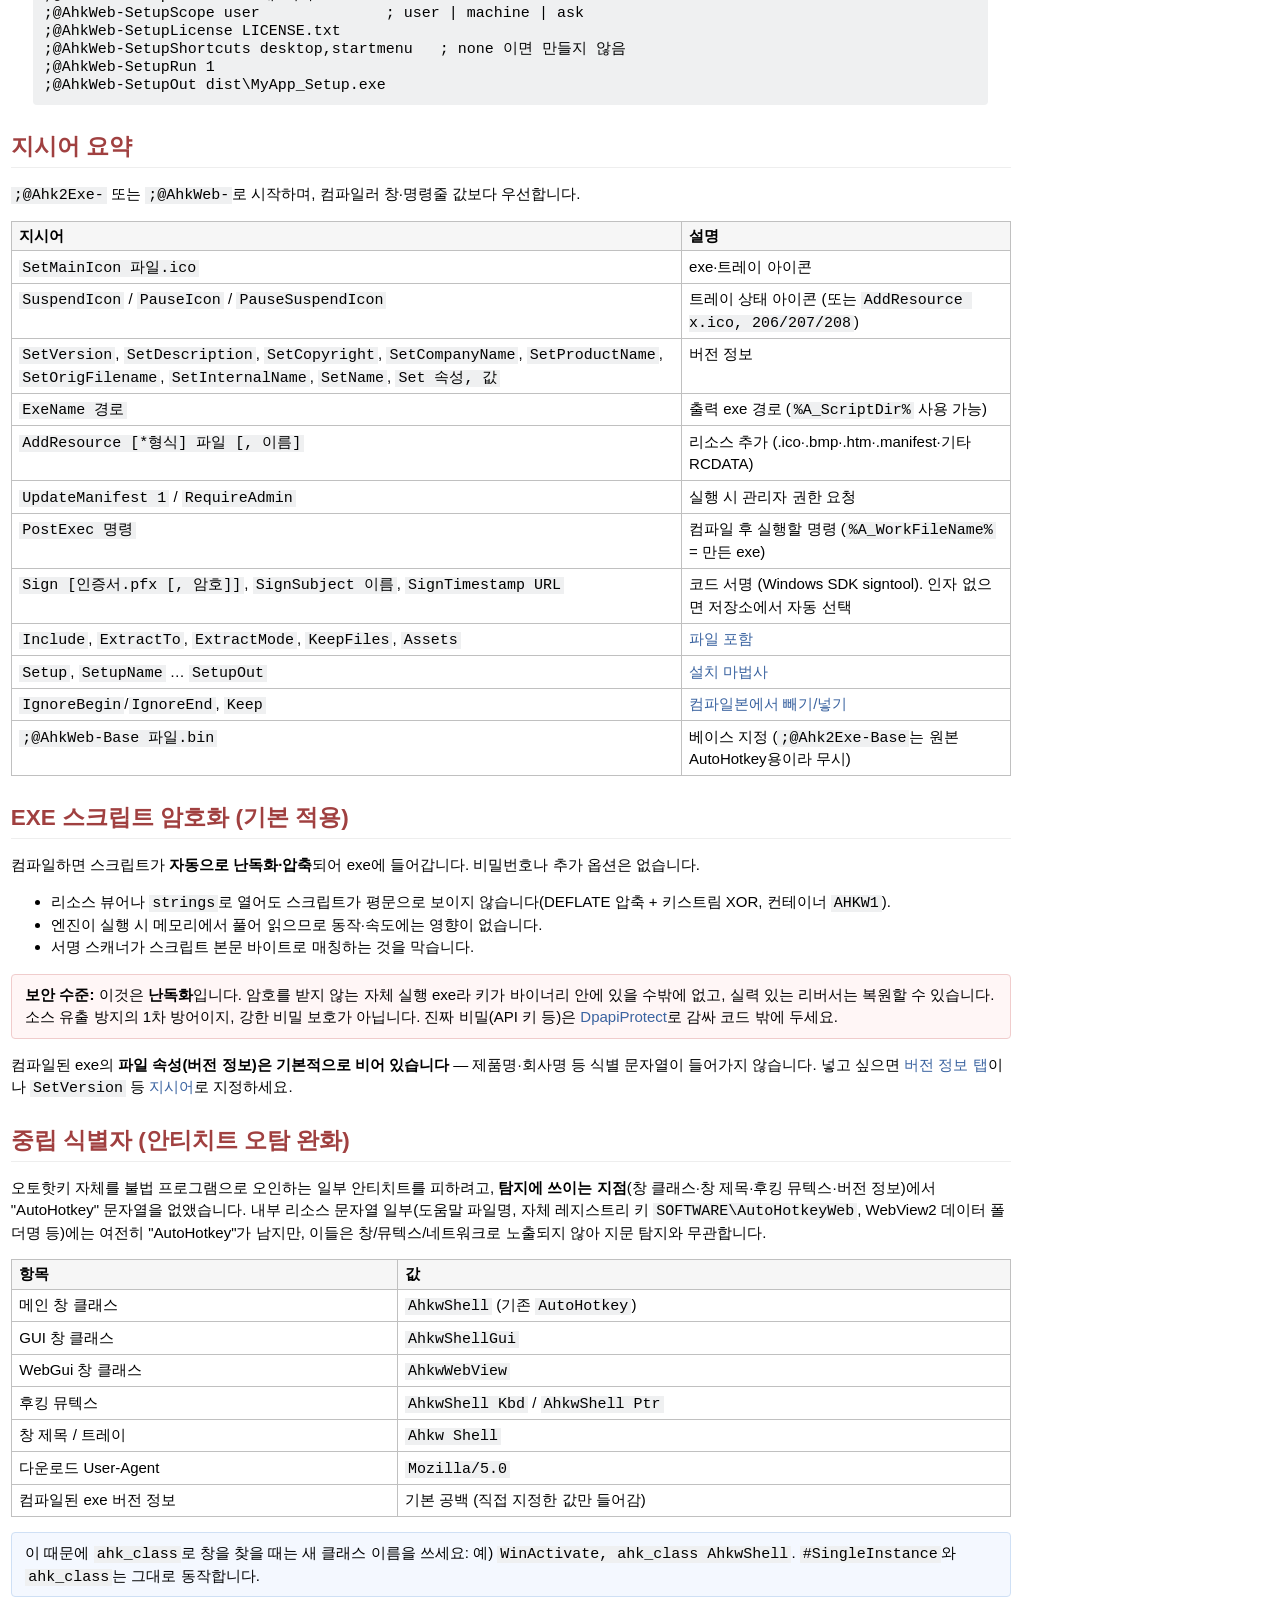
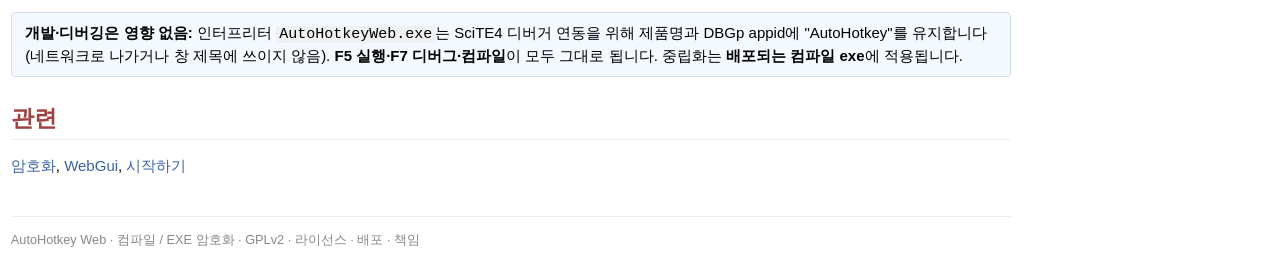
<file: docs/lib/Compile.htm>
<!doctype html>
<html lang="ko">
<head>
<meta charset="utf-8">
<meta name="description" content="AhkWeb2Exe 컴파일, EXE 스크립트 암호화, 안티치트 오탐을 줄이는 중립 식별자.">
<title>컴파일 / EXE 암호화 | AutoHotkey Web</title>
<link rel="stylesheet" href="../static/theme.css">
</head>
<body>
<div class="nav"><a href="../index.htm">AutoHotkey Web</a> &raquo; <a href="../index.htm#commands">함수</a> &raquo; 컴파일</div>

<h1>컴파일 / EXE 암호화</h1>

<h2 id="compile">컴파일 방법</h2>
<p>stock <strong>Ahk2Exe</strong>로는 컴파일할 수 없습니다(새 명령을 모르고, 스크립트 리소스 이름과 베이스가 다릅니다). 전용 컴파일러 <code>AhkWeb2Exe</code>를 쓰세요.</p>
<ul>
<li>컴파일러 창: 시작 메뉴 <strong>AhkWeb2Exe 컴파일러</strong>, 또는 <code>AhkWeb2Exe.exe</code>를 인자 없이 실행</li>
<li>탐색기: <code>.ahkw</code> 우클릭 → <strong>컴파일 (.exe)</strong> / <strong>컴파일 (옵션 창)...</strong></li>
<li>SciTE4: <code>.ahkw</code>를 열고 <strong>Ctrl+F7</strong></li>
<li>명령줄: <code>AhkWeb2Exe.exe /in myapp.ahkw [/out myapp.exe] [/icon app.ico] [/setup] [/silent]</code></li>
</ul>

<h2 id="gui">컴파일러 창</h2>
<table class="info">
<tr><th>탭</th><th>내용</th></tr>
<tr><td>기본</td><td>스크립트(최근 목록), 출력 exe, 아이콘(미리보기), 베이스, 출력 방식(단일 EXE / EXE + 설치 마법사), 컴파일 후 실행, 출력 폴더 열기, 관리자 권한으로 실행</td></tr>
<tr><td>버전 정보</td><td>파일 설명·버전·제품명·회사·저작권·설명·원본 파일 이름 (탐색기 속성 &gt; 자세히)</td></tr>
<tr><td>파일 포함</td><td>함께 배포할 파일/폴더(확장자 제한 없음, 드래그&amp;드롭), 대상 경로, 추출 위치·방식</td></tr>
<tr><td>설치 마법사</td><td>앱 이름·게시자·설치 폴더·설치 범위·사용권 계약·바로가기·설치 후 실행</td></tr>
<tr><td>고급</td><td>트레이 상태 아이콘(Suspend/Pause), 코드 서명(signtool)</td></tr>
</table>
<p>입력한 값은 <strong>스크립트마다 기억</strong>되어 다음엔 [컴파일]만 누르면 됩니다. 서명 암호는 이 PC에만 DPAPI로 암호화되어 저장됩니다.</p>

<h2 id="include">#Include · Lib · FileInstall</h2>
<p>Ahk2Exe처럼 컴파일 시 <code>#Include</code>/<code>#IncludeAgain</code>(<code>&lt;Lib&gt;</code>, 폴더, <code>*i</code>, <code>%A_ScriptDir%</code>·<code>%A_LineFile%</code> 등)과 <strong>Lib 폴더 자동 포함 함수</strong>를 한 스크립트로 합칩니다. 이때 <code>AutoHotkeyWeb.exe /iLib</code>로 문법도 검사하므로 오류가 있으면 컴파일이 실패하고 위치가 표시됩니다.</p>
<p><code>FileInstall, 원본, 대상</code>의 원본 파일도 자동으로 exe에 들어갑니다(원본은 변수 없이 써야 합니다).</p>
<p><code>;@Ahk2Exe-IgnoreBegin</code> … <code>;@Ahk2Exe-IgnoreEnd</code> 사이는 컴파일본에서 빠지고, <code>/*@Ahk2Exe-Keep</code> … <code>*/</code> 사이는 컴파일본에서만 실행됩니다.</p>

<h2 id="files">파일 포함 (단일 EXE)</h2>
<p>폴더·파일·문서 등 무엇이든 exe 하나에 넣어 배포합니다. 실행하면 스크립트가 시작되기 전에 풀리고, 위치는 <code>A_AhkWebFiles</code>로 얻습니다(컴파일 전에는 <code>A_ScriptDir</code>).</p>
<pre>;@AhkWeb-Include data                 ; 폴더 → data\...
;@AhkWeb-Include manual.pdf, docs\    ; 파일 → docs\manual.pdf
;@AhkWeb-ExtractTo exe                ; temp(기본) | exe | appdata | localappdata | 절대경로
;@AhkWeb-ExtractMode newer            ; newer(기본, 바뀐 파일만) | always | missing
FileRead, cfg, %A_AhkWebFiles%\data\config.ini</pre>
<p><code>temp</code>는 종료 시 자동 삭제됩니다(<code>;@AhkWeb-KeepFiles</code>로 유지). <code>exe</code>에 쓰기 권한이 없으면(Program Files 등) <code>LocalAppData\&lt;exe 이름&gt;</code>로 자동 전환됩니다.</p>
<p>웹 자산 폴더는 기존처럼 <code>;@AhkWeb-Assets &lt;폴더&gt;</code>(<a href="WebGui.htm">WebGui</a>, <code>A_AhkWebAssets</code>)도 쓸 수 있습니다.</p>

<h2 id="setup">설치 마법사 (Setup.exe)</h2>
<p>출력 방식을 <strong>EXE + 설치 마법사</strong>로 고르거나 <code>;@AhkWeb-Setup</code>(명령줄 <code>/setup</code>)을 쓰면, exe와 <a href="#files">포함 파일</a>을 묶은 <code>&lt;앱 이름&gt;_Setup.exe</code>를 함께 만듭니다. Inno Setup 같은 외부 도구가 필요 없습니다.</p>
<ul>
<li>마법사: 환영 → 사용권 계약(지정 시) → 설치 폴더·바로가기 → 설치 → 완료(바로 실행)</li>
<li>제거 프로그램 생성, <strong>앱 및 기능</strong>(프로그램 추가/제거) 등록, 같은 앱은 기존 폴더에 업그레이드</li>
<li>설치 범위: 현재 사용자(<code>%LocalAppData%\Programs</code>, 관리자 불필요), 모든 사용자(Program Files, UAC), 또는 <strong>설치할 때 선택</strong>(<code>SetupScope ask</code> — 마법사 폴더 페이지에 선택지가 나오고, 모든 사용자를 고르면 그때 관리자 권한을 요청)</li>
<li>무인 설치: <code>Setup.exe /S /D=C:\경로</code> (<code>/ALLUSERS</code> · <code>/CURRENTUSER</code> · <code>/NODESKTOP</code> · <code>/NOSTARTMENU</code>), 무인 제거: <code>uninstall.exe /S</code></li>
<li>Setup.exe 아이콘·버전 정보는 앱 아이콘·버전 정보를 따릅니다.</li>
</ul>
<pre>;@AhkWeb-Setup
;@AhkWeb-SetupName 내 프로그램
;@AhkWeb-SetupPublisher 내 회사
;@AhkWeb-SetupScope user              ; user | machine | ask
;@AhkWeb-SetupLicense LICENSE.txt
;@AhkWeb-SetupShortcuts desktop,startmenu   ; none 이면 만들지 않음
;@AhkWeb-SetupRun 1
;@AhkWeb-SetupOut dist\MyApp_Setup.exe</pre>

<h2 id="directives">지시어 요약</h2>
<p><code>;@Ahk2Exe-</code> 또는 <code>;@AhkWeb-</code>로 시작하며, 컴파일러 창·명령줄 값보다 우선합니다.</p>
<table class="info">
<tr><th>지시어</th><th>설명</th></tr>
<tr><td><code>SetMainIcon 파일.ico</code></td><td>exe·트레이 아이콘</td></tr>
<tr><td><code>SuspendIcon</code> / <code>PauseIcon</code> / <code>PauseSuspendIcon</code></td><td>트레이 상태 아이콘 (또는 <code>AddResource x.ico, 206/207/208</code>)</td></tr>
<tr><td><code>SetVersion</code>, <code>SetDescription</code>, <code>SetCopyright</code>, <code>SetCompanyName</code>, <code>SetProductName</code>, <code>SetOrigFilename</code>, <code>SetInternalName</code>, <code>SetName</code>, <code>Set 속성, 값</code></td><td>버전 정보</td></tr>
<tr><td><code>ExeName 경로</code></td><td>출력 exe 경로 (<code>%A_ScriptDir%</code> 사용 가능)</td></tr>
<tr><td><code>AddResource [*형식] 파일 [, 이름]</code></td><td>리소스 추가 (.ico·.bmp·.htm·.manifest·기타 RCDATA)</td></tr>
<tr><td><code>UpdateManifest 1</code> / <code>RequireAdmin</code></td><td>실행 시 관리자 권한 요청</td></tr>
<tr><td><code>PostExec 명령</code></td><td>컴파일 후 실행할 명령 (<code>%A_WorkFileName%</code> = 만든 exe)</td></tr>
<tr><td><code>Sign [인증서.pfx [, 암호]]</code>, <code>SignSubject 이름</code>, <code>SignTimestamp URL</code></td><td>코드 서명 (Windows SDK signtool). 인자 없으면 저장소에서 자동 선택</td></tr>
<tr><td><code>Include</code>, <code>ExtractTo</code>, <code>ExtractMode</code>, <code>KeepFiles</code>, <code>Assets</code></td><td><a href="#files">파일 포함</a></td></tr>
<tr><td><code>Setup</code>, <code>SetupName</code> … <code>SetupOut</code></td><td><a href="#setup">설치 마법사</a></td></tr>
<tr><td><code>IgnoreBegin</code>/<code>IgnoreEnd</code>, <code>Keep</code></td><td><a href="#include">컴파일본에서 빼기/넣기</a></td></tr>
<tr><td><code>;@AhkWeb-Base 파일.bin</code></td><td>베이스 지정 (<code>;@Ahk2Exe-Base</code>는 원본 AutoHotkey용이라 무시)</td></tr>
</table>

<h2 id="encrypt">EXE 스크립트 암호화 (기본 적용)</h2>
<p>컴파일하면 스크립트가 <strong>자동으로 난독화·압축</strong>되어 exe에 들어갑니다. 비밀번호나 추가 옵션은 없습니다.</p>
<ul>
<li>리소스 뷰어나 <code>strings</code>로 열어도 스크립트가 평문으로 보이지 않습니다(DEFLATE 압축 + 키스트림 XOR, 컨테이너 <code>AHKW1</code>).</li>
<li>엔진이 실행 시 메모리에서 풀어 읽으므로 동작·속도에는 영향이 없습니다.</li>
<li>서명 스캐너가 스크립트 본문 바이트로 매칭하는 것을 막습니다.</li>
</ul>
<div class="warning"><strong>보안 수준:</strong> 이것은 <strong>난독화</strong>입니다. 암호를 받지 않는 자체 실행 exe라 키가 바이너리 안에 있을 수밖에 없고, 실력 있는 리버서는 복원할 수 있습니다. 소스 유출 방지의 1차 방어이지, 강한 비밀 보호가 아닙니다. 진짜 비밀(API 키 등)은 <a href="Crypto.htm#dpapi">DpapiProtect</a>로 감싸 코드 밖에 두세요.</div>
<p>컴파일된 exe의 <strong>파일 속성(버전 정보)은 기본적으로 비어 있습니다</strong> — 제품명·회사명 등 식별 문자열이 들어가지 않습니다. 넣고 싶으면 <a href="#gui">버전 정보 탭</a>이나 <code>SetVersion</code> 등 <a href="#directives">지시어</a>로 지정하세요.</p>

<h2 id="identity">중립 식별자 (안티치트 오탐 완화)</h2>
<p>오토핫키 자체를 불법 프로그램으로 오인하는 일부 안티치트를 피하려고, <strong>탐지에 쓰이는 지점</strong>(창 클래스·창 제목·후킹 뮤텍스·버전 정보)에서 "AutoHotkey" 문자열을 없앴습니다. 내부 리소스 문자열 일부(도움말 파일명, 자체 레지스트리 키 <code>SOFTWARE\AutoHotkeyWeb</code>, WebView2 데이터 폴더명 등)에는 여전히 "AutoHotkey"가 남지만, 이들은 창/뮤텍스/네트워크로 노출되지 않아 지문 탐지와 무관합니다.</p>
<table class="info">
<tr><th>항목</th><th>값</th></tr>
<tr><td>메인 창 클래스</td><td><code>AhkwShell</code> (기존 <code>AutoHotkey</code>)</td></tr>
<tr><td>GUI 창 클래스</td><td><code>AhkwShellGui</code></td></tr>
<tr><td>WebGui 창 클래스</td><td><code>AhkwWebView</code></td></tr>
<tr><td>후킹 뮤텍스</td><td><code>AhkwShell Kbd</code> / <code>AhkwShell Ptr</code></td></tr>
<tr><td>창 제목 / 트레이</td><td><code>Ahkw Shell</code></td></tr>
<tr><td>다운로드 User-Agent</td><td><code>Mozilla/5.0</code></td></tr>
<tr><td>컴파일된 exe 버전 정보</td><td>기본 공백 (직접 지정한 값만 들어감)</td></tr>
</table>
<div class="note">이 때문에 <code>ahk_class</code>로 창을 찾을 때는 새 클래스 이름을 쓰세요: 예) <code>WinActivate, ahk_class AhkwShell</code>. <code>#SingleInstance</code>와 <code>ahk_class</code>는 그대로 동작합니다.</div>
<div class="note"><strong>개발·디버깅은 영향 없음:</strong> 인터프리터 <code>AutoHotkeyWeb.exe</code>는 SciTE4 디버거 연동을 위해 제품명과 DBGp appid에 "AutoHotkey"를 유지합니다(네트워크로 나가거나 창 제목에 쓰이지 않음). <strong>F5 실행·F7 디버그·컴파일</strong>이 모두 그대로 됩니다. 중립화는 <strong>배포되는 컴파일 exe</strong>에 적용됩니다.</div>

<h2 id="related">관련</h2>
<p><a href="Crypto.htm">암호화</a>, <a href="WebGui.htm">WebGui</a>, <a href="../index.htm">시작하기</a></p>
<footer>AutoHotkey Web &middot; 컴파일 / EXE 암호화 &middot; <span class="lic">GPLv2 · <a href="../index.htm#license">라이선스 · 배포 · 책임</a></span></footer>
</body>
</html>
</file>
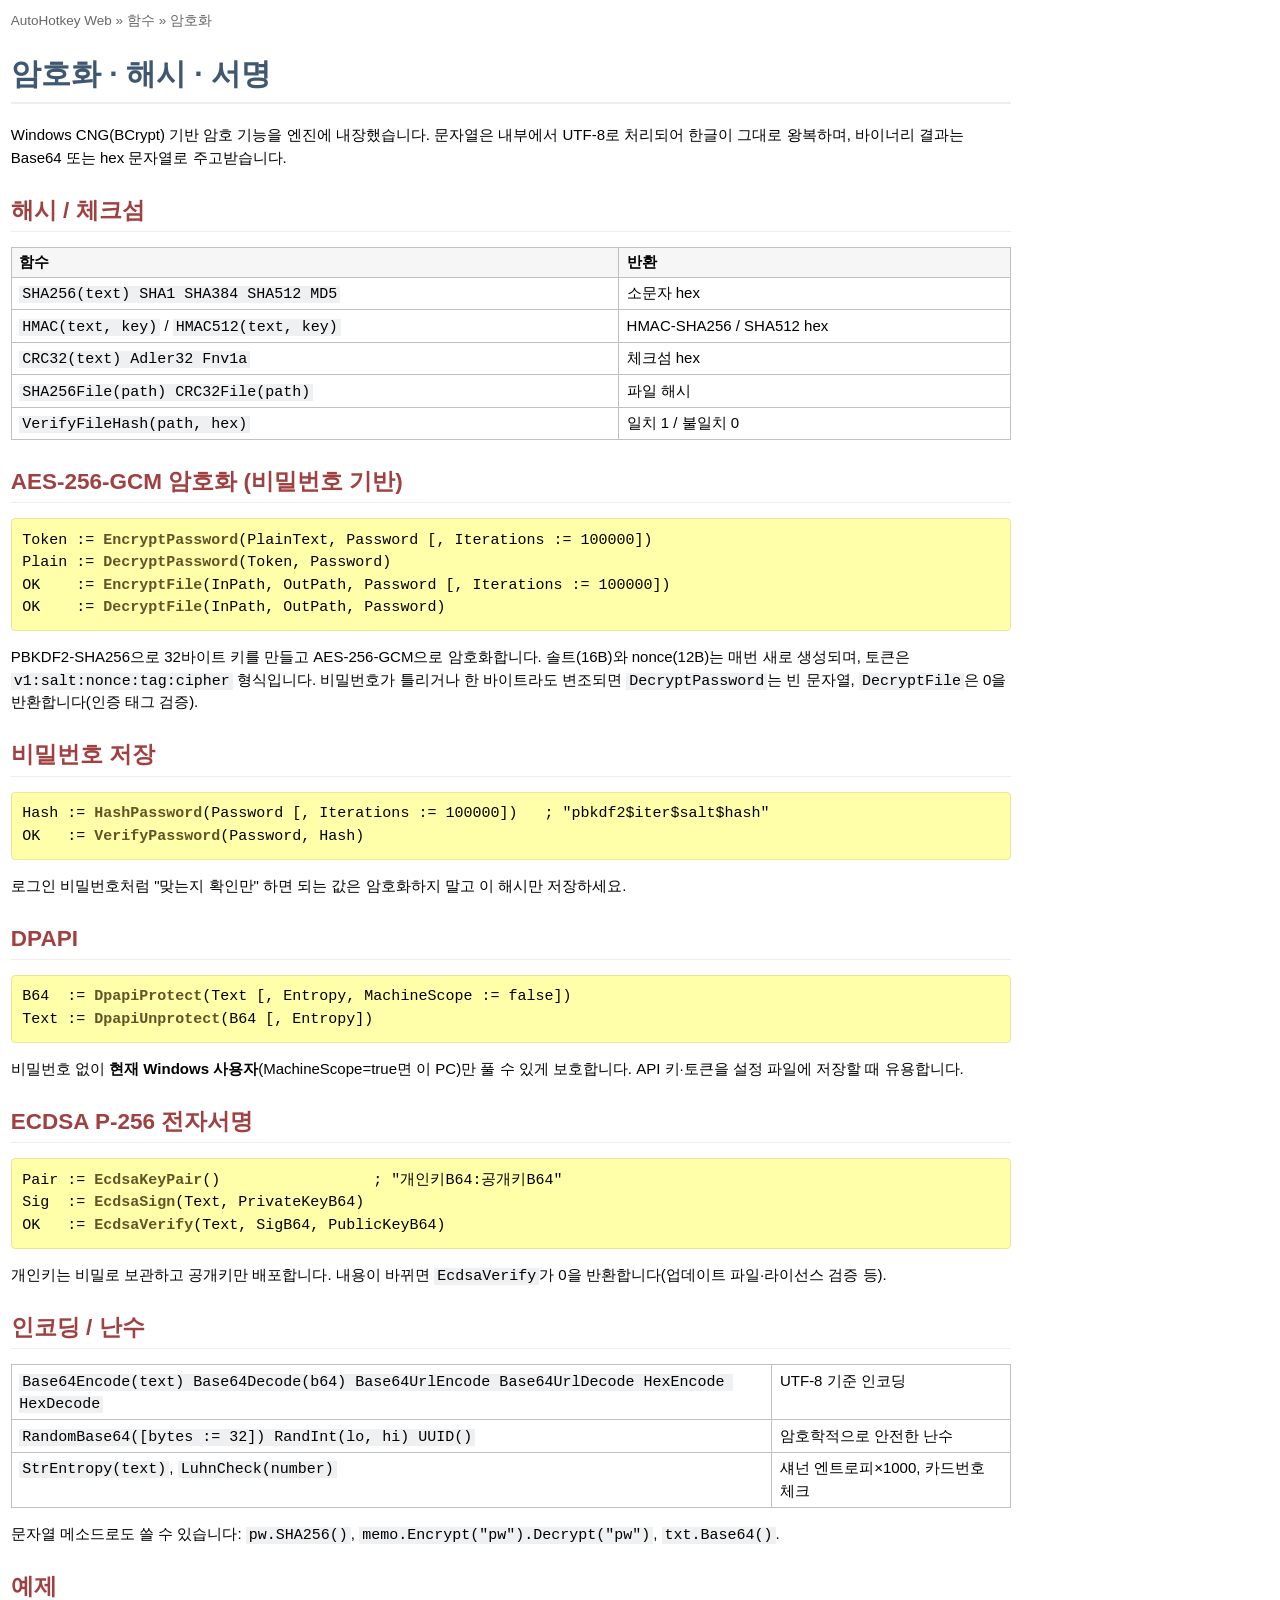
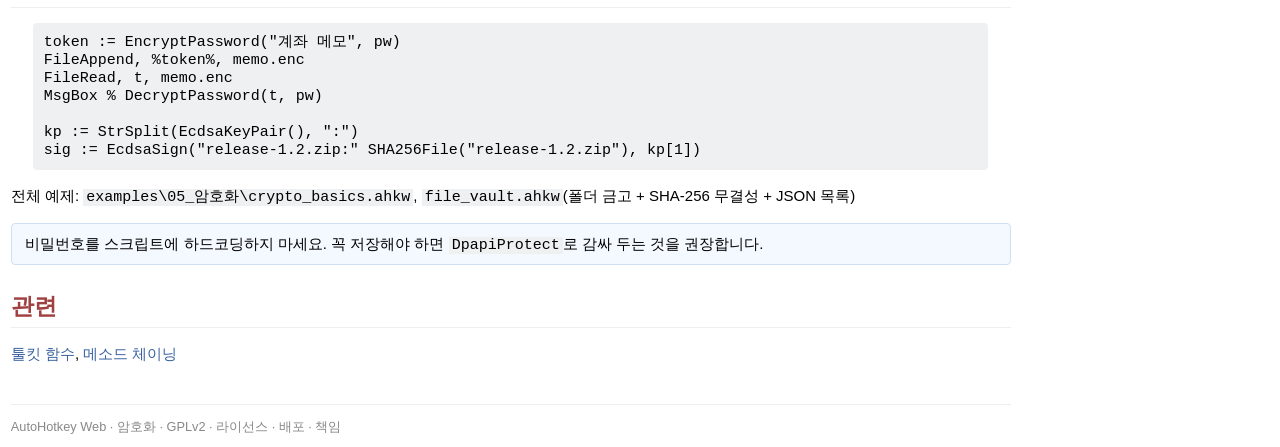
<file: docs/lib/Crypto.htm>
<!doctype html>
<html lang="ko">
<head>
<meta charset="utf-8">
<meta name="description" content="해시, HMAC, AES-256-GCM, 비밀번호 해시, DPAPI, ECDSA 전자서명, 보안 난수 내장 함수.">
<title>암호화 | AutoHotkey Web</title>
<link rel="stylesheet" href="../static/theme.css">
</head>
<body>
<div class="nav"><a href="../index.htm">AutoHotkey Web</a> &raquo; <a href="../index.htm#commands">함수</a> &raquo; 암호화</div>

<h1>암호화 · 해시 · 서명</h1>
<p>Windows CNG(BCrypt) 기반 암호 기능을 엔진에 내장했습니다. 문자열은 내부에서 UTF-8로 처리되어 한글이 그대로 왕복하며, 바이너리 결과는 Base64 또는 hex 문자열로 주고받습니다.</p>

<h2 id="hash">해시 / 체크섬</h2>
<table class="info">
<tr><th>함수</th><th>반환</th></tr>
<tr><td><code>SHA256(text) SHA1 SHA384 SHA512 MD5</code></td><td>소문자 hex</td></tr>
<tr><td><code>HMAC(text, key)</code> / <code>HMAC512(text, key)</code></td><td>HMAC-SHA256 / SHA512 hex</td></tr>
<tr><td><code>CRC32(text) Adler32 Fnv1a</code></td><td>체크섬 hex</td></tr>
<tr><td><code>SHA256File(path) CRC32File(path)</code></td><td>파일 해시</td></tr>
<tr><td><code>VerifyFileHash(path, hex)</code></td><td>일치 1 / 불일치 0</td></tr>
</table>

<h2 id="aes">AES-256-GCM 암호화 (비밀번호 기반)</h2>
<pre class="Syntax">Token := <span class="func">EncryptPassword</span>(PlainText, Password [, Iterations := 100000])
Plain := <span class="func">DecryptPassword</span>(Token, Password)
OK    := <span class="func">EncryptFile</span>(InPath, OutPath, Password [, Iterations := 100000])
OK    := <span class="func">DecryptFile</span>(InPath, OutPath, Password)</pre>
<p>PBKDF2-SHA256으로 32바이트 키를 만들고 AES-256-GCM으로 암호화합니다. 솔트(16B)와 nonce(12B)는 매번 새로 생성되며, 토큰은 <code>v1:salt:nonce:tag:cipher</code> 형식입니다. 비밀번호가 틀리거나 한 바이트라도 변조되면 <code>DecryptPassword</code>는 빈 문자열, <code>DecryptFile</code>은 0을 반환합니다(인증 태그 검증).</p>

<h2 id="password">비밀번호 저장</h2>
<pre class="Syntax">Hash := <span class="func">HashPassword</span>(Password [, Iterations := 100000])   ; "pbkdf2$iter$salt$hash"
OK   := <span class="func">VerifyPassword</span>(Password, Hash)</pre>
<p>로그인 비밀번호처럼 "맞는지 확인만" 하면 되는 값은 암호화하지 말고 이 해시만 저장하세요.</p>

<h2 id="dpapi">DPAPI</h2>
<pre class="Syntax">B64  := <span class="func">DpapiProtect</span>(Text [, Entropy, MachineScope := false])
Text := <span class="func">DpapiUnprotect</span>(B64 [, Entropy])</pre>
<p>비밀번호 없이 <strong>현재 Windows 사용자</strong>(MachineScope=true면 이 PC)만 풀 수 있게 보호합니다. API 키·토큰을 설정 파일에 저장할 때 유용합니다.</p>

<h2 id="ecdsa">ECDSA P-256 전자서명</h2>
<pre class="Syntax">Pair := <span class="func">EcdsaKeyPair</span>()                 ; "개인키B64:공개키B64"
Sig  := <span class="func">EcdsaSign</span>(Text, PrivateKeyB64)
OK   := <span class="func">EcdsaVerify</span>(Text, SigB64, PublicKeyB64)</pre>
<p>개인키는 비밀로 보관하고 공개키만 배포합니다. 내용이 바뀌면 <code>EcdsaVerify</code>가 0을 반환합니다(업데이트 파일·라이선스 검증 등).</p>

<h2 id="encode">인코딩 / 난수</h2>
<table class="info">
<tr><td><code>Base64Encode(text) Base64Decode(b64) Base64UrlEncode Base64UrlDecode HexEncode HexDecode</code></td><td>UTF-8 기준 인코딩</td></tr>
<tr><td><code>RandomBase64([bytes := 32]) RandInt(lo, hi) UUID()</code></td><td>암호학적으로 안전한 난수</td></tr>
<tr><td><code>StrEntropy(text)</code>, <code>LuhnCheck(number)</code></td><td>섀넌 엔트로피×1000, 카드번호 체크</td></tr>
</table>
<p>문자열 메소드로도 쓸 수 있습니다: <code>pw.SHA256()</code>, <code>memo.Encrypt("pw").Decrypt("pw")</code>, <code>txt.Base64()</code>.</p>

<h2 id="example">예제</h2>
<pre>token := EncryptPassword("계좌 메모", pw)
FileAppend, %token%, memo.enc
FileRead, t, memo.enc
MsgBox % DecryptPassword(t, pw)

kp := StrSplit(EcdsaKeyPair(), ":")
sig := EcdsaSign("release-1.2.zip:" SHA256File("release-1.2.zip"), kp[1])</pre>
<p>전체 예제: <code>examples\05_암호화\crypto_basics.ahkw</code>, <code>file_vault.ahkw</code>(폴더 금고 + SHA-256 무결성 + JSON 목록)</p>
<div class="note">비밀번호를 스크립트에 하드코딩하지 마세요. 꼭 저장해야 하면 <code>DpapiProtect</code>로 감싸 두는 것을 권장합니다.</div>

<h2 id="related">관련</h2>
<p><a href="Toolkit.htm">툴킷 함수</a>, <a href="Chaining.htm">메소드 체이닝</a></p>
<footer>AutoHotkey Web &middot; 암호화 &middot; <span class="lic">GPLv2 · <a href="../index.htm#license">라이선스 · 배포 · 책임</a></span></footer>
</body>
</html>
</file>
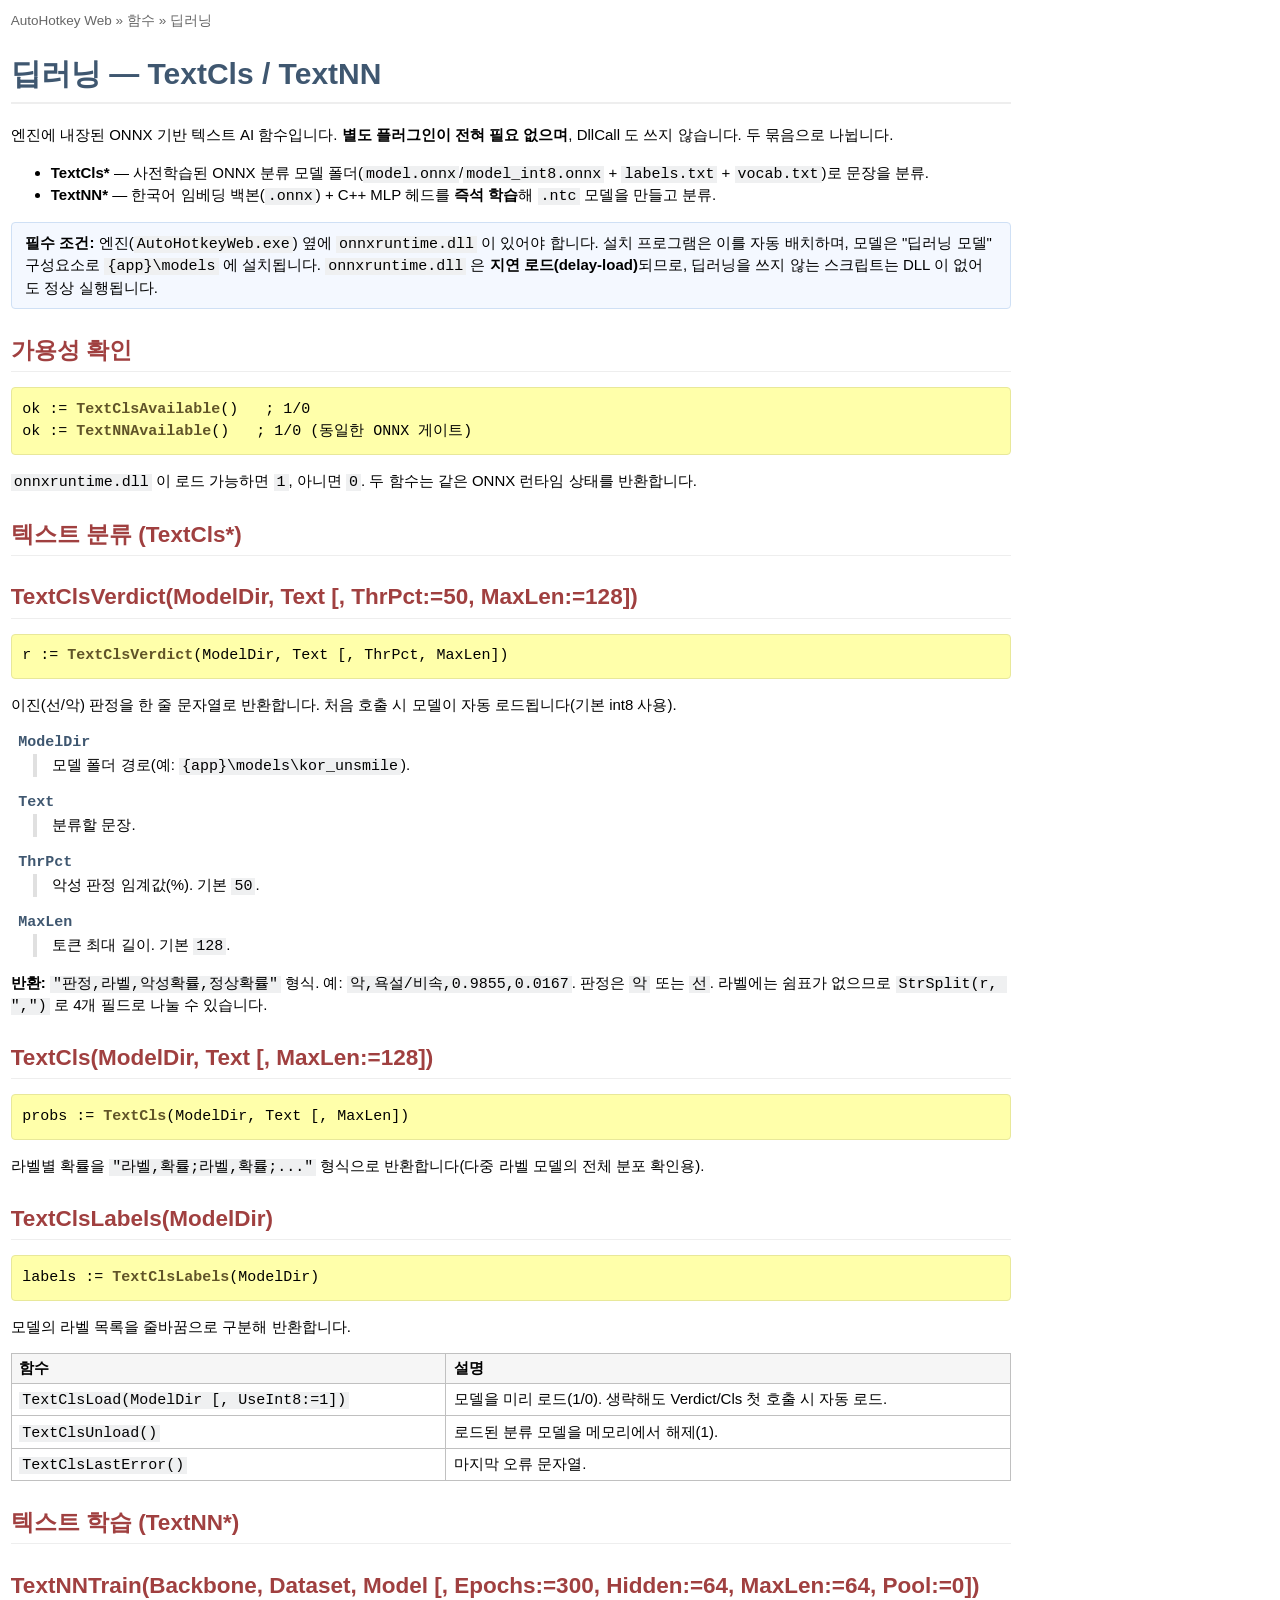
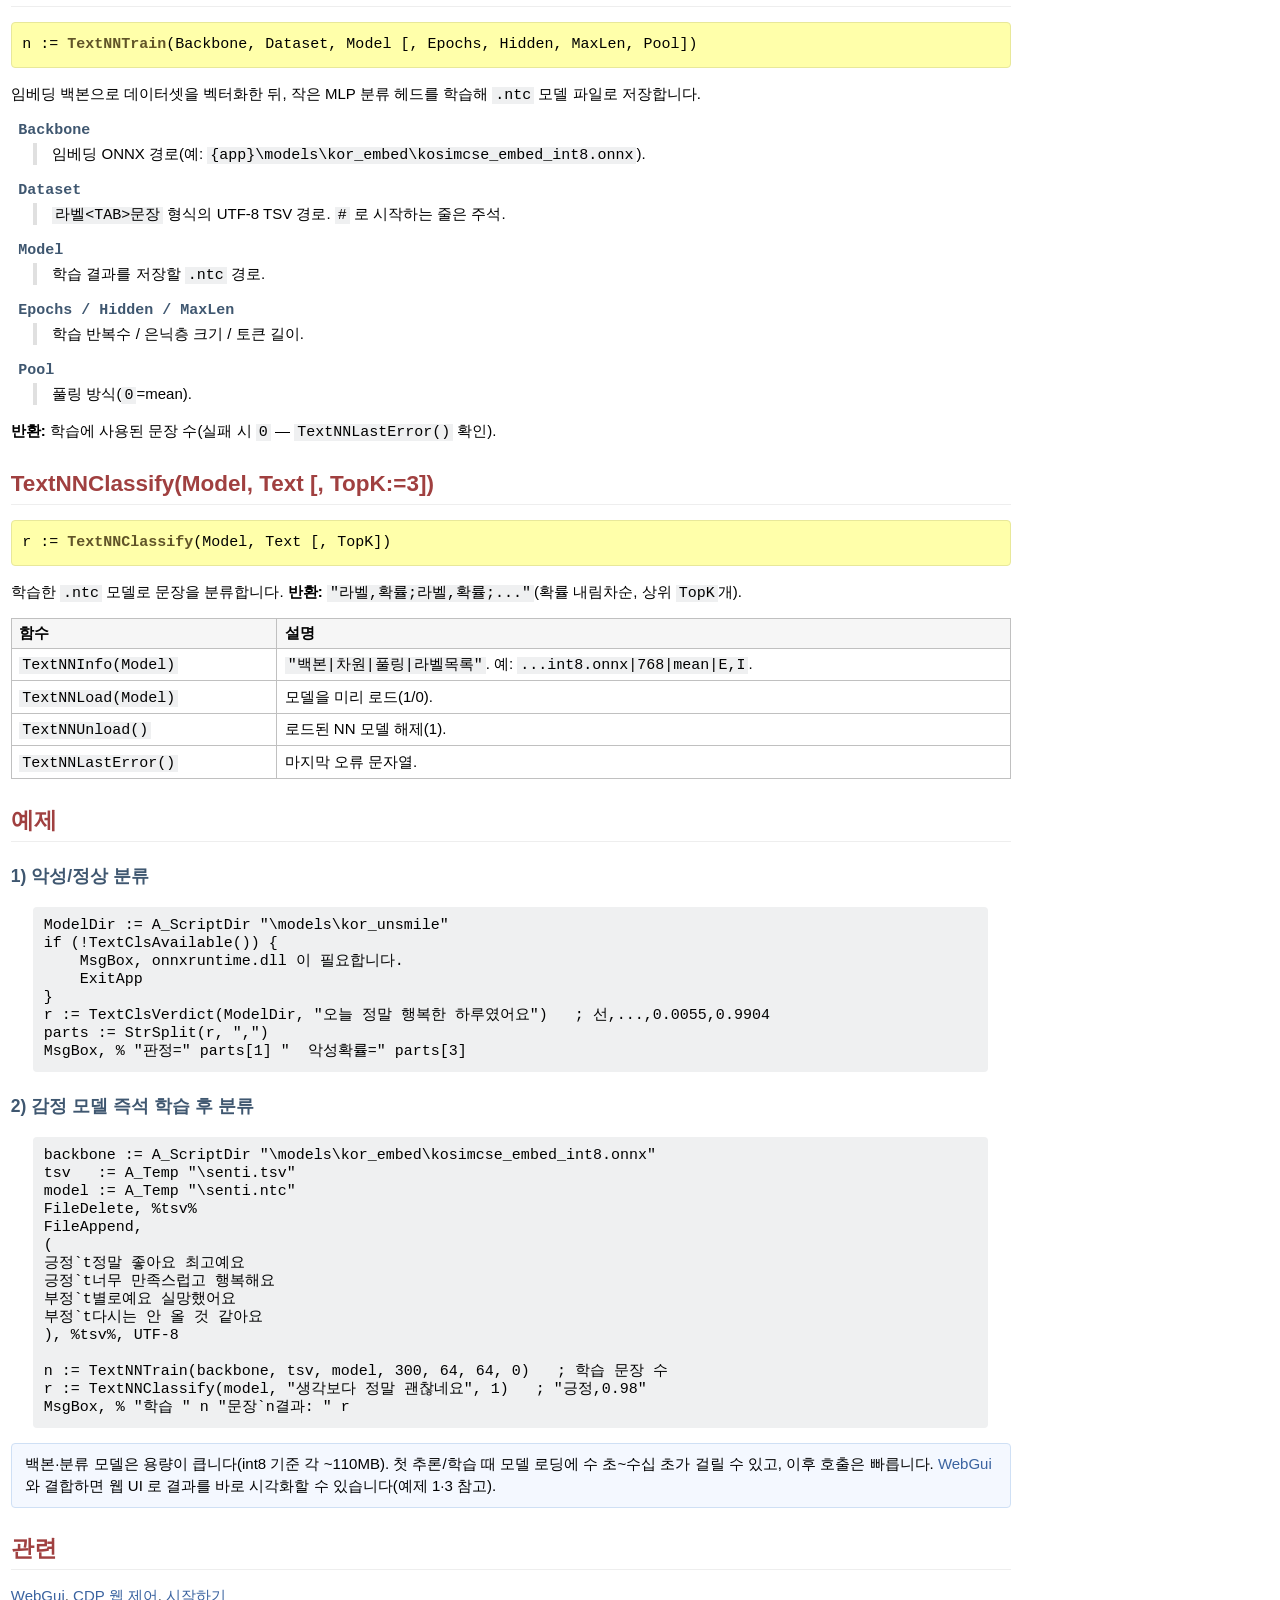
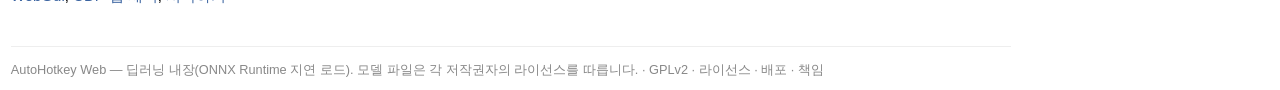
<file: docs/lib/DeepLearning.htm>
<!doctype html>
<html lang="ko">
<head>
<meta charset="utf-8">
<meta name="description" content="TextCls*/TextNN* 는 ONNX 기반 한국어 텍스트 분류와 즉석 학습을 수행하는 AutoHotkey Web 내장 함수입니다.">
<title>딥러닝 (TextCls / TextNN) | AutoHotkey Web</title>
<link rel="stylesheet" href="../static/theme.css">
</head>
<body>
<div class="nav"><a href="../index.htm">AutoHotkey Web</a> &raquo; <a href="../index.htm#commands">함수</a> &raquo; 딥러닝</div>

<h1>딥러닝 &mdash; TextCls / TextNN</h1>
<p>엔진에 내장된 ONNX 기반 텍스트 AI 함수입니다. <strong>별도 플러그인이 전혀 필요 없으며</strong>, DllCall 도 쓰지 않습니다. 두 묶음으로 나뉩니다.</p>
<ul>
<li><strong>TextCls*</strong> &mdash; 사전학습된 ONNX 분류 모델 폴더(<code>model.onnx</code>/<code>model_int8.onnx</code> + <code>labels.txt</code> + <code>vocab.txt</code>)로 문장을 분류.</li>
<li><strong>TextNN*</strong> &mdash; 한국어 임베딩 백본(<code>.onnx</code>) + C++ MLP 헤드를 <strong>즉석 학습</strong>해 <code>.ntc</code> 모델을 만들고 분류.</li>
</ul>

<div class="note"><strong>필수 조건:</strong> 엔진(<code>AutoHotkeyWeb.exe</code>) 옆에 <code>onnxruntime.dll</code> 이 있어야 합니다. 설치 프로그램은 이를 자동 배치하며, 모델은 "딥러닝 모델" 구성요소로 <code>{app}\models</code> 에 설치됩니다. <code>onnxruntime.dll</code> 은 <strong>지연 로드(delay-load)</strong>되므로, 딥러닝을 쓰지 않는 스크립트는 DLL 이 없어도 정상 실행됩니다.</div>

<h2 id="avail">가용성 확인</h2>
<pre class="Syntax">ok := <span class="func">TextClsAvailable</span>()   ; 1/0
ok := <span class="func">TextNNAvailable</span>()   ; 1/0 (동일한 ONNX 게이트)</pre>
<p><code>onnxruntime.dll</code> 이 로드 가능하면 <code>1</code>, 아니면 <code>0</code>. 두 함수는 같은 ONNX 런타임 상태를 반환합니다.</p>

<h2>텍스트 분류 (TextCls*)</h2>

<h2 id="TextClsVerdict">TextClsVerdict(ModelDir, Text [, ThrPct:=50, MaxLen:=128])</h2>
<pre class="Syntax">r := <span class="func">TextClsVerdict</span>(ModelDir, Text [, ThrPct, MaxLen])</pre>
<p>이진(선/악) 판정을 한 줄 문자열로 반환합니다. 처음 호출 시 모델이 자동 로드됩니다(기본 int8 사용).</p>
<dl>
<dt>ModelDir</dt><dd>모델 폴더 경로(예: <code>{app}\models\kor_unsmile</code>).</dd>
<dt>Text</dt><dd>분류할 문장.</dd>
<dt>ThrPct</dt><dd>악성 판정 임계값(%). 기본 <code>50</code>.</dd>
<dt>MaxLen</dt><dd>토큰 최대 길이. 기본 <code>128</code>.</dd>
</dl>
<p><strong>반환:</strong> <code>"판정,라벨,악성확률,정상확률"</code> 형식. 예: <code>악,욕설/비속,0.9855,0.0167</code>. 판정은 <code>악</code> 또는 <code>선</code>. 라벨에는 쉼표가 없으므로 <code>StrSplit(r, ",")</code> 로 4개 필드로 나눌 수 있습니다.</p>

<h2 id="TextCls">TextCls(ModelDir, Text [, MaxLen:=128])</h2>
<pre class="Syntax">probs := <span class="func">TextCls</span>(ModelDir, Text [, MaxLen])</pre>
<p>라벨별 확률을 <code>"라벨,확률;라벨,확률;..."</code> 형식으로 반환합니다(다중 라벨 모델의 전체 분포 확인용).</p>

<h2 id="TextClsLabels">TextClsLabels(ModelDir)</h2>
<pre class="Syntax">labels := <span class="func">TextClsLabels</span>(ModelDir)</pre>
<p>모델의 라벨 목록을 줄바꿈으로 구분해 반환합니다.</p>

<table class="info">
<tr><th>함수</th><th>설명</th></tr>
<tr><td><code>TextClsLoad(ModelDir [, UseInt8:=1])</code></td><td>모델을 미리 로드(1/0). 생략해도 Verdict/Cls 첫 호출 시 자동 로드.</td></tr>
<tr><td><code>TextClsUnload()</code></td><td>로드된 분류 모델을 메모리에서 해제(1).</td></tr>
<tr><td><code>TextClsLastError()</code></td><td>마지막 오류 문자열.</td></tr>
</table>

<h2>텍스트 학습 (TextNN*)</h2>

<h2 id="TextNNTrain">TextNNTrain(Backbone, Dataset, Model [, Epochs:=300, Hidden:=64, MaxLen:=64, Pool:=0])</h2>
<pre class="Syntax">n := <span class="func">TextNNTrain</span>(Backbone, Dataset, Model [, Epochs, Hidden, MaxLen, Pool])</pre>
<p>임베딩 백본으로 데이터셋을 벡터화한 뒤, 작은 MLP 분류 헤드를 학습해 <code>.ntc</code> 모델 파일로 저장합니다.</p>
<dl>
<dt>Backbone</dt><dd>임베딩 ONNX 경로(예: <code>{app}\models\kor_embed\kosimcse_embed_int8.onnx</code>).</dd>
<dt>Dataset</dt><dd><code>라벨&lt;TAB&gt;문장</code> 형식의 UTF-8 TSV 경로. <code>#</code> 로 시작하는 줄은 주석.</dd>
<dt>Model</dt><dd>학습 결과를 저장할 <code>.ntc</code> 경로.</dd>
<dt>Epochs / Hidden / MaxLen</dt><dd>학습 반복수 / 은닉층 크기 / 토큰 길이.</dd>
<dt>Pool</dt><dd>풀링 방식(<code>0</code>=mean). </dd>
</dl>
<p><strong>반환:</strong> 학습에 사용된 문장 수(실패 시 <code>0</code> &mdash; <code>TextNNLastError()</code> 확인).</p>

<h2 id="TextNNClassify">TextNNClassify(Model, Text [, TopK:=3])</h2>
<pre class="Syntax">r := <span class="func">TextNNClassify</span>(Model, Text [, TopK])</pre>
<p>학습한 <code>.ntc</code> 모델로 문장을 분류합니다. <strong>반환:</strong> <code>"라벨,확률;라벨,확률;..."</code>(확률 내림차순, 상위 <code>TopK</code>개).</p>

<table class="info">
<tr><th>함수</th><th>설명</th></tr>
<tr><td><code>TextNNInfo(Model)</code></td><td><code>"백본|차원|풀링|라벨목록"</code>. 예: <code>...int8.onnx|768|mean|E,I</code>.</td></tr>
<tr><td><code>TextNNLoad(Model)</code></td><td>모델을 미리 로드(1/0).</td></tr>
<tr><td><code>TextNNUnload()</code></td><td>로드된 NN 모델 해제(1).</td></tr>
<tr><td><code>TextNNLastError()</code></td><td>마지막 오류 문자열.</td></tr>
</table>

<h2 id="example">예제</h2>
<h3>1) 악성/정상 분류</h3>
<pre>ModelDir := A_ScriptDir "\models\kor_unsmile"
if (!TextClsAvailable()) {
    MsgBox, onnxruntime.dll 이 필요합니다.
    ExitApp
}
r := TextClsVerdict(ModelDir, "오늘 정말 행복한 하루였어요")   ; 선,...,0.0055,0.9904
parts := StrSplit(r, ",")
MsgBox, % "판정=" parts[1] "  악성확률=" parts[3]</pre>

<h3>2) 감정 모델 즉석 학습 후 분류</h3>
<pre>backbone := A_ScriptDir "\models\kor_embed\kosimcse_embed_int8.onnx"
tsv   := A_Temp "\senti.tsv"
model := A_Temp "\senti.ntc"
FileDelete, %tsv%
FileAppend,
(
긍정`t정말 좋아요 최고예요
긍정`t너무 만족스럽고 행복해요
부정`t별로예요 실망했어요
부정`t다시는 안 올 것 같아요
), %tsv%, UTF-8

n := TextNNTrain(backbone, tsv, model, 300, 64, 64, 0)   ; 학습 문장 수
r := TextNNClassify(model, "생각보다 정말 괜찮네요", 1)   ; "긍정,0.98"
MsgBox, % "학습 " n "문장`n결과: " r</pre>

<div class="note">백본·분류 모델은 용량이 큽니다(int8 기준 각 ~110MB). 첫 추론/학습 때 모델 로딩에 수 초~수십 초가 걸릴 수 있고, 이후 호출은 빠릅니다. <a href="../index.htm#commands">WebGui</a> 와 결합하면 웹 UI 로 결과를 바로 시각화할 수 있습니다(예제 1·3 참고).</div>

<h2 id="related">관련</h2>
<p><a href="WebGui.htm">WebGui</a>, <a href="Cdp.htm">CDP 웹 제어</a>, <a href="../index.htm">시작하기</a></p>

<footer>AutoHotkey Web &mdash; 딥러닝 내장(ONNX Runtime 지연 로드). 모델 파일은 각 저작권자의 라이선스를 따릅니다. &middot; <span class="lic">GPLv2 · <a href="../index.htm#license">라이선스 · 배포 · 책임</a></span></footer>
</body>
</html>
</file>
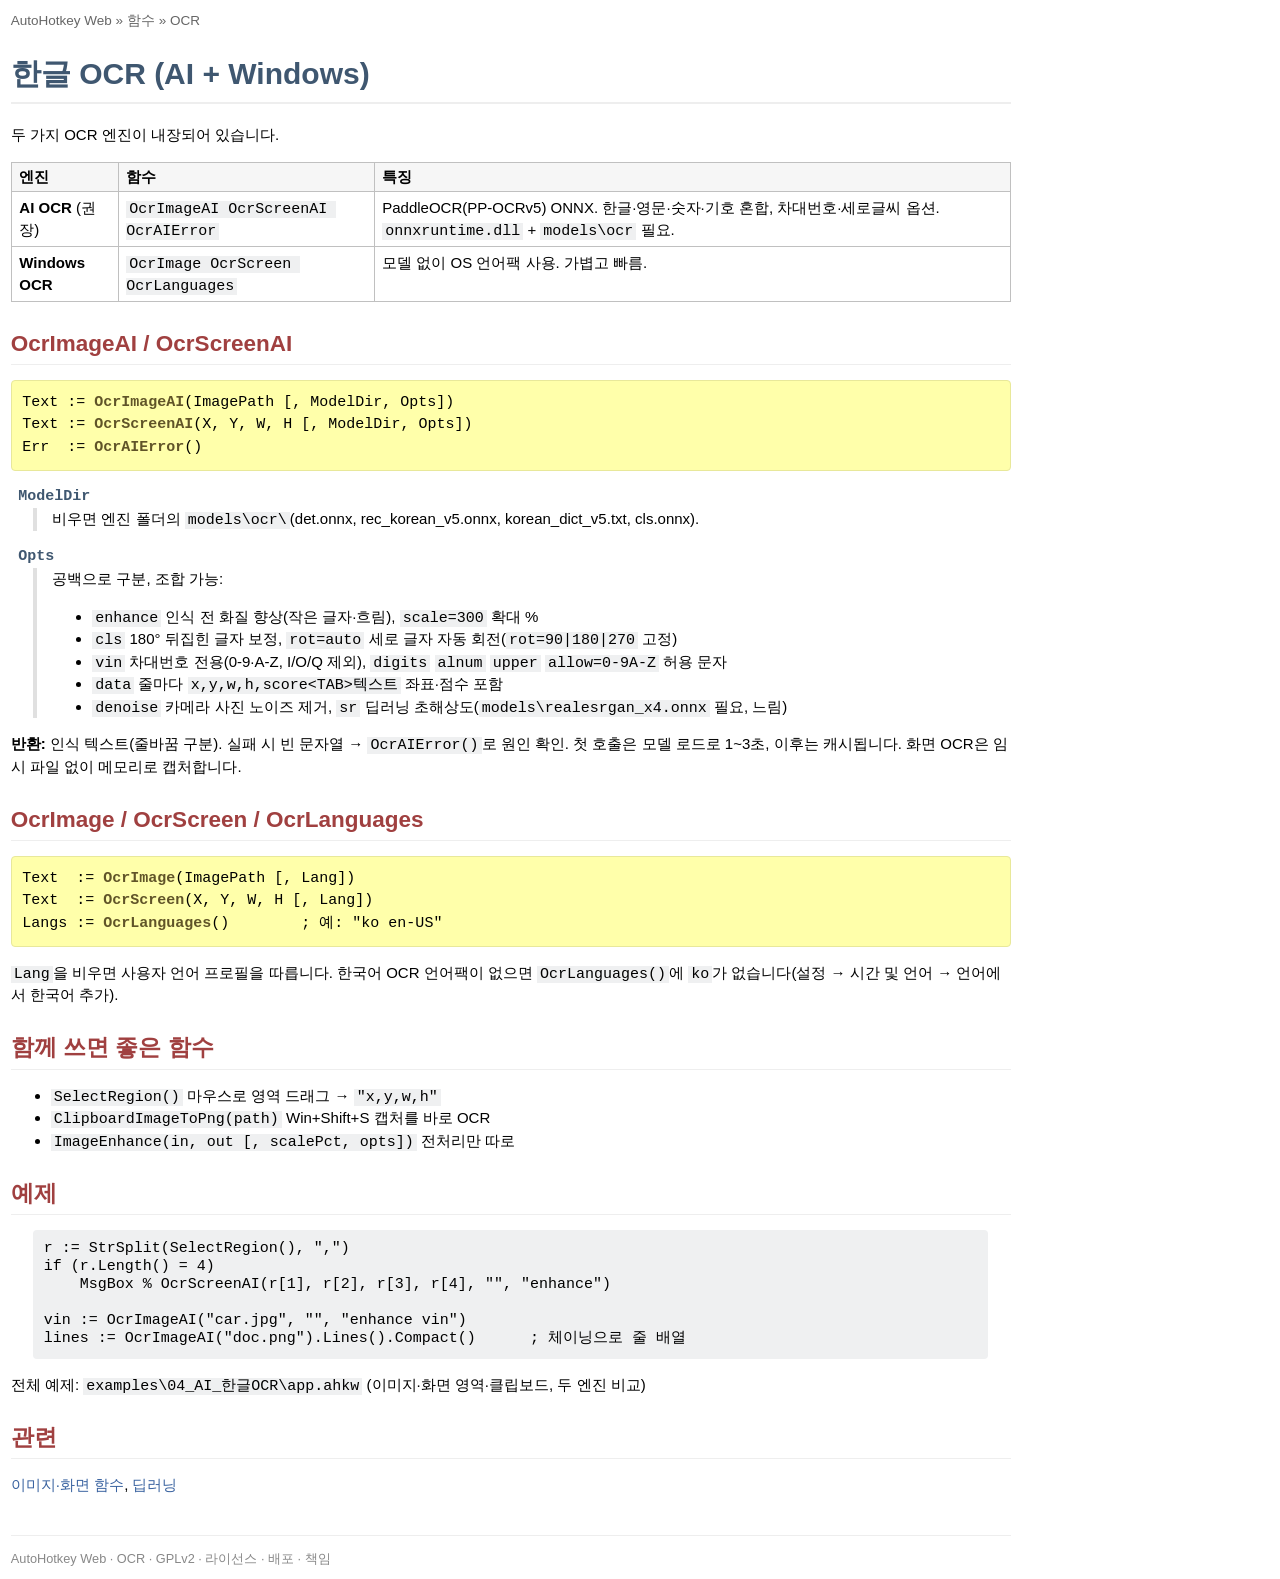
<file: docs/lib/Ocr.htm>
<!doctype html>
<html lang="ko">
<head>
<meta charset="utf-8">
<meta name="description" content="딥러닝 한글 OCR(PaddleOCR ONNX)과 Windows 내장 OCR 함수.">
<title>한글 OCR | AutoHotkey Web</title>
<link rel="stylesheet" href="../static/theme.css">
</head>
<body>
<div class="nav"><a href="../index.htm">AutoHotkey Web</a> &raquo; <a href="../index.htm#commands">함수</a> &raquo; OCR</div>

<h1>한글 OCR (AI + Windows)</h1>
<p>두 가지 OCR 엔진이 내장되어 있습니다.</p>
<table class="info">
<tr><th>엔진</th><th>함수</th><th>특징</th></tr>
<tr><td><strong>AI OCR</strong> (권장)</td><td><code>OcrImageAI OcrScreenAI OcrAIError</code></td><td>PaddleOCR(PP-OCRv5) ONNX. 한글·영문·숫자·기호 혼합, 차대번호·세로글씨 옵션. <code>onnxruntime.dll</code> + <code>models\ocr</code> 필요.</td></tr>
<tr><td><strong>Windows OCR</strong></td><td><code>OcrImage OcrScreen OcrLanguages</code></td><td>모델 없이 OS 언어팩 사용. 가볍고 빠름.</td></tr>
</table>

<h2 id="ai">OcrImageAI / OcrScreenAI</h2>
<pre class="Syntax">Text := <span class="func">OcrImageAI</span>(ImagePath [, ModelDir, Opts])
Text := <span class="func">OcrScreenAI</span>(X, Y, W, H [, ModelDir, Opts])
Err  := <span class="func">OcrAIError</span>()</pre>
<dl>
<dt>ModelDir</dt><dd>비우면 엔진 폴더의 <code>models\ocr\</code>(det.onnx, rec_korean_v5.onnx, korean_dict_v5.txt, cls.onnx).</dd>
<dt>Opts</dt><dd>공백으로 구분, 조합 가능:
<ul>
<li><code>enhance</code> 인식 전 화질 향상(작은 글자·흐림), <code>scale=300</code> 확대 %</li>
<li><code>cls</code> 180° 뒤집힌 글자 보정, <code>rot=auto</code> 세로 글자 자동 회전(<code>rot=90|180|270</code> 고정)</li>
<li><code>vin</code> 차대번호 전용(0-9·A-Z, I/O/Q 제외), <code>digits</code> <code>alnum</code> <code>upper</code> <code>allow=0-9A-Z</code> 허용 문자</li>
<li><code>data</code> 줄마다 <code>x,y,w,h,score&lt;TAB&gt;텍스트</code> 좌표·점수 포함</li>
<li><code>denoise</code> 카메라 사진 노이즈 제거, <code>sr</code> 딥러닝 초해상도(<code>models\realesrgan_x4.onnx</code> 필요, 느림)</li>
</ul></dd>
</dl>
<p><strong>반환:</strong> 인식 텍스트(줄바꿈 구분). 실패 시 빈 문자열 → <code>OcrAIError()</code>로 원인 확인. 첫 호출은 모델 로드로 1~3초, 이후는 캐시됩니다. 화면 OCR은 임시 파일 없이 메모리로 캡처합니다.</p>

<h2 id="win">OcrImage / OcrScreen / OcrLanguages</h2>
<pre class="Syntax">Text  := <span class="func">OcrImage</span>(ImagePath [, Lang])
Text  := <span class="func">OcrScreen</span>(X, Y, W, H [, Lang])
Langs := <span class="func">OcrLanguages</span>()        ; 예: "ko en-US"</pre>
<p><code>Lang</code>을 비우면 사용자 언어 프로필을 따릅니다. 한국어 OCR 언어팩이 없으면 <code>OcrLanguages()</code>에 <code>ko</code>가 없습니다(설정 → 시간 및 언어 → 언어에서 한국어 추가).</p>

<h2 id="tips">함께 쓰면 좋은 함수</h2>
<ul>
<li><code>SelectRegion()</code> 마우스로 영역 드래그 → <code>"x,y,w,h"</code></li>
<li><code>ClipboardImageToPng(path)</code> Win+Shift+S 캡처를 바로 OCR</li>
<li><code>ImageEnhance(in, out [, scalePct, opts])</code> 전처리만 따로</li>
</ul>

<h2 id="example">예제</h2>
<pre>r := StrSplit(SelectRegion(), ",")
if (r.Length() = 4)
    MsgBox % OcrScreenAI(r[1], r[2], r[3], r[4], "", "enhance")

vin := OcrImageAI("car.jpg", "", "enhance vin")
lines := OcrImageAI("doc.png").Lines().Compact()      ; 체이닝으로 줄 배열</pre>
<p>전체 예제: <code>examples\04_AI_한글OCR\app.ahkw</code> (이미지·화면 영역·클립보드, 두 엔진 비교)</p>

<h2 id="related">관련</h2>
<p><a href="Toolkit.htm#image">이미지·화면 함수</a>, <a href="DeepLearning.htm">딥러닝</a></p>
<footer>AutoHotkey Web &middot; OCR &middot; <span class="lic">GPLv2 · <a href="../index.htm#license">라이선스 · 배포 · 책임</a></span></footer>
</body>
</html>
</file>
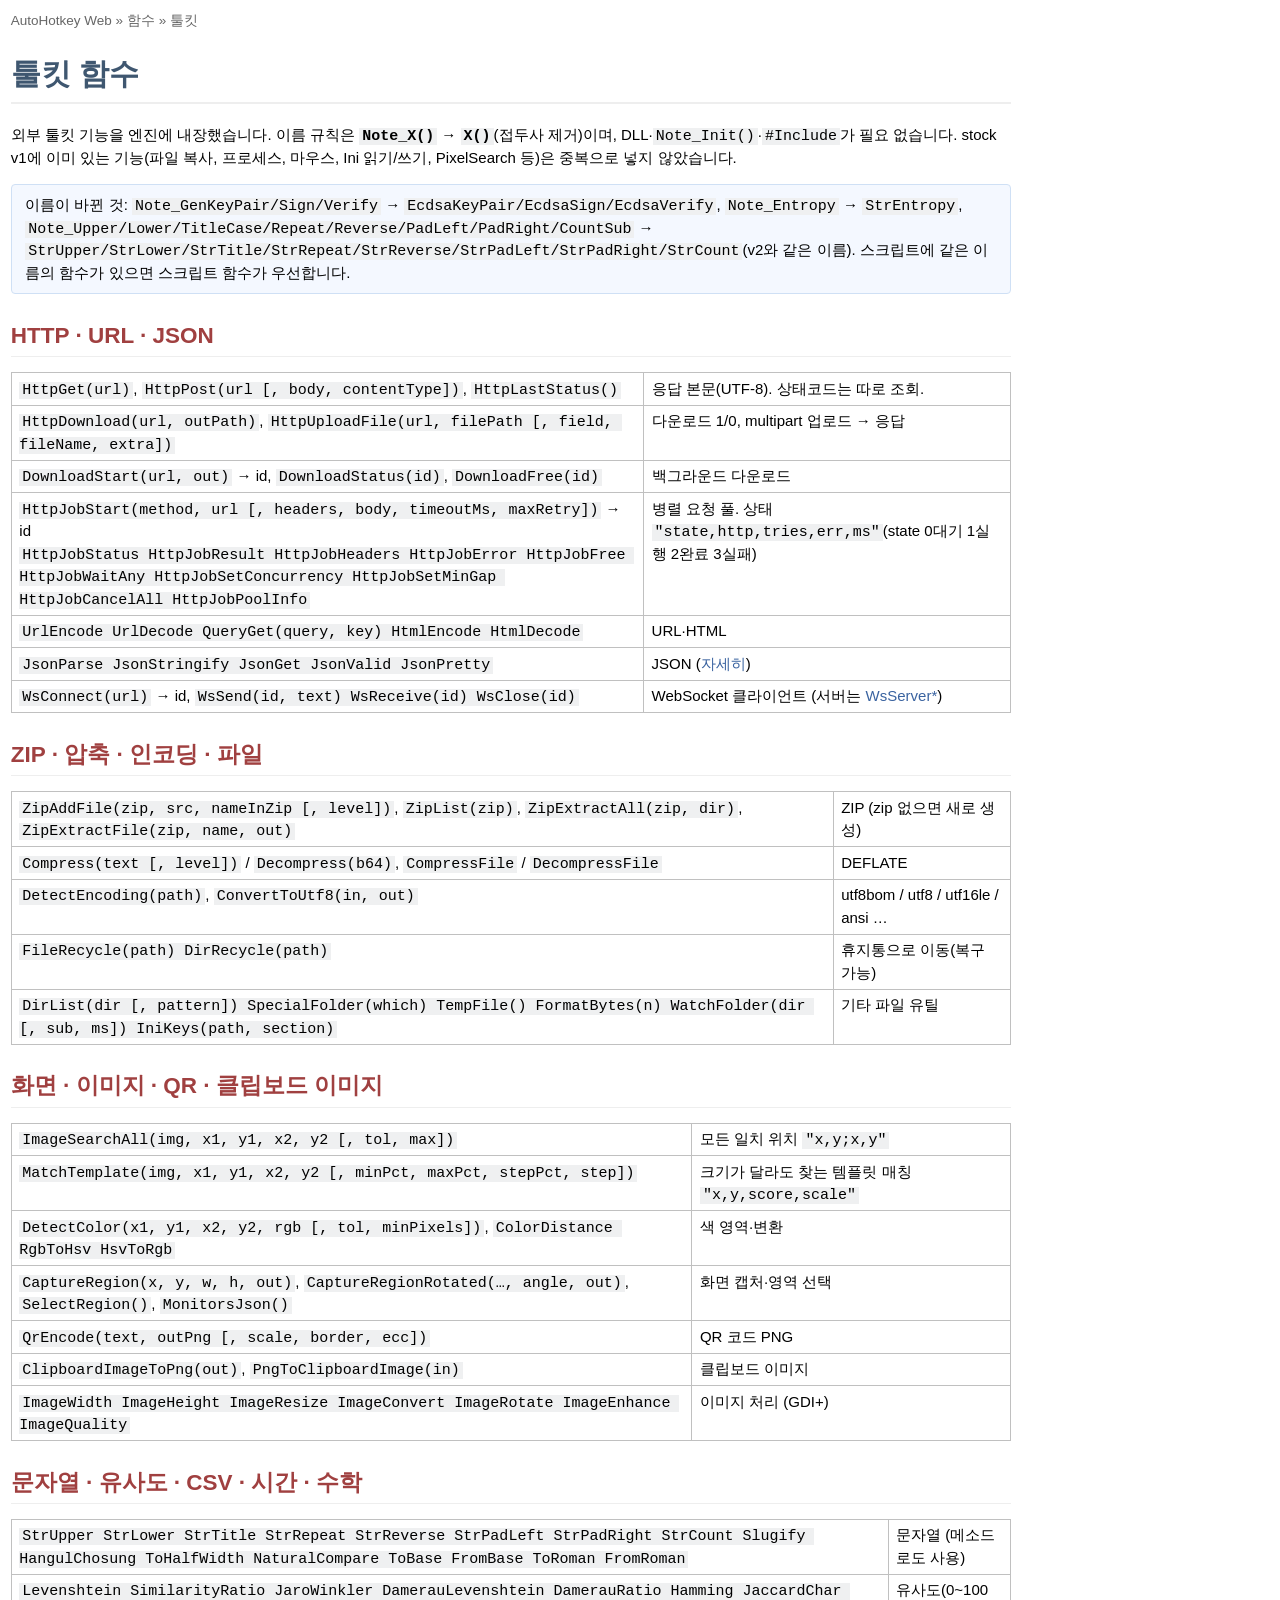
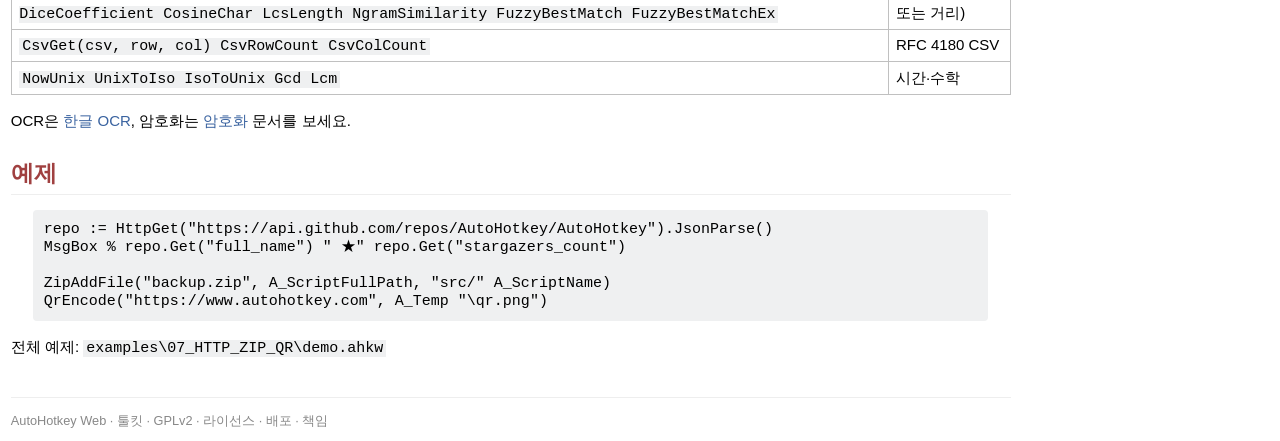
<file: docs/lib/Toolkit.htm>
<!doctype html>
<html lang="ko">
<head>
<meta charset="utf-8">
<meta name="description" content="HTTP, URL, JSON, ZIP, 인코딩, 파일, 이미지, QR, 클립보드 이미지, 문자열·유사도 내장 함수.">
<title>툴킷 함수 | AutoHotkey Web</title>
<link rel="stylesheet" href="../static/theme.css">
</head>
<body>
<div class="nav"><a href="../index.htm">AutoHotkey Web</a> &raquo; <a href="../index.htm#commands">함수</a> &raquo; 툴킷</div>

<h1>툴킷 함수</h1>
<p>외부 툴킷 기능을 엔진에 내장했습니다. 이름 규칙은 <strong><code>Note_X()</code> → <code>X()</code></strong>(접두사 제거)이며, DLL·<code>Note_Init()</code>·<code>#Include</code>가 필요 없습니다. stock v1에 이미 있는 기능(파일 복사, 프로세스, 마우스, Ini 읽기/쓰기, PixelSearch 등)은 중복으로 넣지 않았습니다.</p>
<div class="note">이름이 바뀐 것: <code>Note_GenKeyPair/Sign/Verify</code> → <code>EcdsaKeyPair/EcdsaSign/EcdsaVerify</code>, <code>Note_Entropy</code> → <code>StrEntropy</code>, <code>Note_Upper/Lower/TitleCase/Repeat/Reverse/PadLeft/PadRight/CountSub</code> → <code>StrUpper/StrLower/StrTitle/StrRepeat/StrReverse/StrPadLeft/StrPadRight/StrCount</code>(v2와 같은 이름). 스크립트에 같은 이름의 함수가 있으면 스크립트 함수가 우선합니다.</div>

<h2 id="http">HTTP · URL · JSON</h2>
<table class="info">
<tr><td><code>HttpGet(url)</code>, <code>HttpPost(url [, body, contentType])</code>, <code>HttpLastStatus()</code></td><td>응답 본문(UTF-8). 상태코드는 따로 조회.</td></tr>
<tr><td><code>HttpDownload(url, outPath)</code>, <code>HttpUploadFile(url, filePath [, field, fileName, extra])</code></td><td>다운로드 1/0, multipart 업로드 → 응답</td></tr>
<tr><td><code>DownloadStart(url, out)</code> → id, <code>DownloadStatus(id)</code>, <code>DownloadFree(id)</code></td><td>백그라운드 다운로드</td></tr>
<tr><td><code>HttpJobStart(method, url [, headers, body, timeoutMs, maxRetry])</code> → id<br><code>HttpJobStatus HttpJobResult HttpJobHeaders HttpJobError HttpJobFree HttpJobWaitAny HttpJobSetConcurrency HttpJobSetMinGap HttpJobCancelAll HttpJobPoolInfo</code></td><td>병렬 요청 풀. 상태 <code>"state,http,tries,err,ms"</code>(state 0대기 1실행 2완료 3실패)</td></tr>
<tr><td><code>UrlEncode UrlDecode QueryGet(query, key) HtmlEncode HtmlDecode</code></td><td>URL·HTML</td></tr>
<tr><td><code>JsonParse JsonStringify JsonGet JsonValid JsonPretty</code></td><td>JSON (<a href="Chaining.htm#json">자세히</a>)</td></tr>
<tr><td><code>WsConnect(url)</code> → id, <code>WsSend(id, text) WsReceive(id) WsClose(id)</code></td><td>WebSocket 클라이언트 (서버는 <a href="Cdp.htm">WsServer*</a>)</td></tr>
</table>

<h2 id="zip">ZIP · 압축 · 인코딩 · 파일</h2>
<table class="info">
<tr><td><code>ZipAddFile(zip, src, nameInZip [, level])</code>, <code>ZipList(zip)</code>, <code>ZipExtractAll(zip, dir)</code>, <code>ZipExtractFile(zip, name, out)</code></td><td>ZIP (zip 없으면 새로 생성)</td></tr>
<tr><td><code>Compress(text [, level])</code> / <code>Decompress(b64)</code>, <code>CompressFile</code> / <code>DecompressFile</code></td><td>DEFLATE</td></tr>
<tr><td><code>DetectEncoding(path)</code>, <code>ConvertToUtf8(in, out)</code></td><td>utf8bom / utf8 / utf16le / ansi …</td></tr>
<tr><td><code>FileRecycle(path) DirRecycle(path)</code></td><td>휴지통으로 이동(복구 가능)</td></tr>
<tr><td><code>DirList(dir [, pattern]) SpecialFolder(which) TempFile() FormatBytes(n) WatchFolder(dir [, sub, ms]) IniKeys(path, section)</code></td><td>기타 파일 유틸</td></tr>
</table>

<h2 id="image">화면 · 이미지 · QR · 클립보드 이미지</h2>
<table class="info">
<tr><td><code>ImageSearchAll(img, x1, y1, x2, y2 [, tol, max])</code></td><td>모든 일치 위치 <code>"x,y;x,y"</code></td></tr>
<tr><td><code>MatchTemplate(img, x1, y1, x2, y2 [, minPct, maxPct, stepPct, step])</code></td><td>크기가 달라도 찾는 템플릿 매칭 <code>"x,y,score,scale"</code></td></tr>
<tr><td><code>DetectColor(x1, y1, x2, y2, rgb [, tol, minPixels])</code>, <code>ColorDistance RgbToHsv HsvToRgb</code></td><td>색 영역·변환</td></tr>
<tr><td><code>CaptureRegion(x, y, w, h, out)</code>, <code>CaptureRegionRotated(…, angle, out)</code>, <code>SelectRegion()</code>, <code>MonitorsJson()</code></td><td>화면 캡처·영역 선택</td></tr>
<tr><td><code>QrEncode(text, outPng [, scale, border, ecc])</code></td><td>QR 코드 PNG</td></tr>
<tr><td><code>ClipboardImageToPng(out)</code>, <code>PngToClipboardImage(in)</code></td><td>클립보드 이미지</td></tr>
<tr><td><code>ImageWidth ImageHeight ImageResize ImageConvert ImageRotate ImageEnhance ImageQuality</code></td><td>이미지 처리 (GDI+)</td></tr>
</table>

<h2 id="string">문자열 · 유사도 · CSV · 시간 · 수학</h2>
<table class="info">
<tr><td><code>StrUpper StrLower StrTitle StrRepeat StrReverse StrPadLeft StrPadRight StrCount Slugify HangulChosung ToHalfWidth NaturalCompare ToBase FromBase ToRoman FromRoman</code></td><td>문자열 (메소드로도 사용)</td></tr>
<tr><td><code>Levenshtein SimilarityRatio JaroWinkler DamerauLevenshtein DamerauRatio Hamming JaccardChar DiceCoefficient CosineChar LcsLength NgramSimilarity FuzzyBestMatch FuzzyBestMatchEx</code></td><td>유사도(0~100 또는 거리)</td></tr>
<tr><td><code>CsvGet(csv, row, col) CsvRowCount CsvColCount</code></td><td>RFC 4180 CSV</td></tr>
<tr><td><code>NowUnix UnixToIso IsoToUnix Gcd Lcm</code></td><td>시간·수학</td></tr>
</table>
<p>OCR은 <a href="Ocr.htm">한글 OCR</a>, 암호화는 <a href="Crypto.htm">암호화</a> 문서를 보세요.</p>

<h2 id="example">예제</h2>
<pre>repo := HttpGet("https://api.github.com/repos/AutoHotkey/AutoHotkey").JsonParse()
MsgBox % repo.Get("full_name") " ★" repo.Get("stargazers_count")

ZipAddFile("backup.zip", A_ScriptFullPath, "src/" A_ScriptName)
QrEncode("https://www.autohotkey.com", A_Temp "\qr.png")</pre>
<p>전체 예제: <code>examples\07_HTTP_ZIP_QR\demo.ahkw</code></p>
<footer>AutoHotkey Web &middot; 툴킷 &middot; <span class="lic">GPLv2 · <a href="../index.htm#license">라이선스 · 배포 · 책임</a></span></footer>
</body>
</html>
</file>
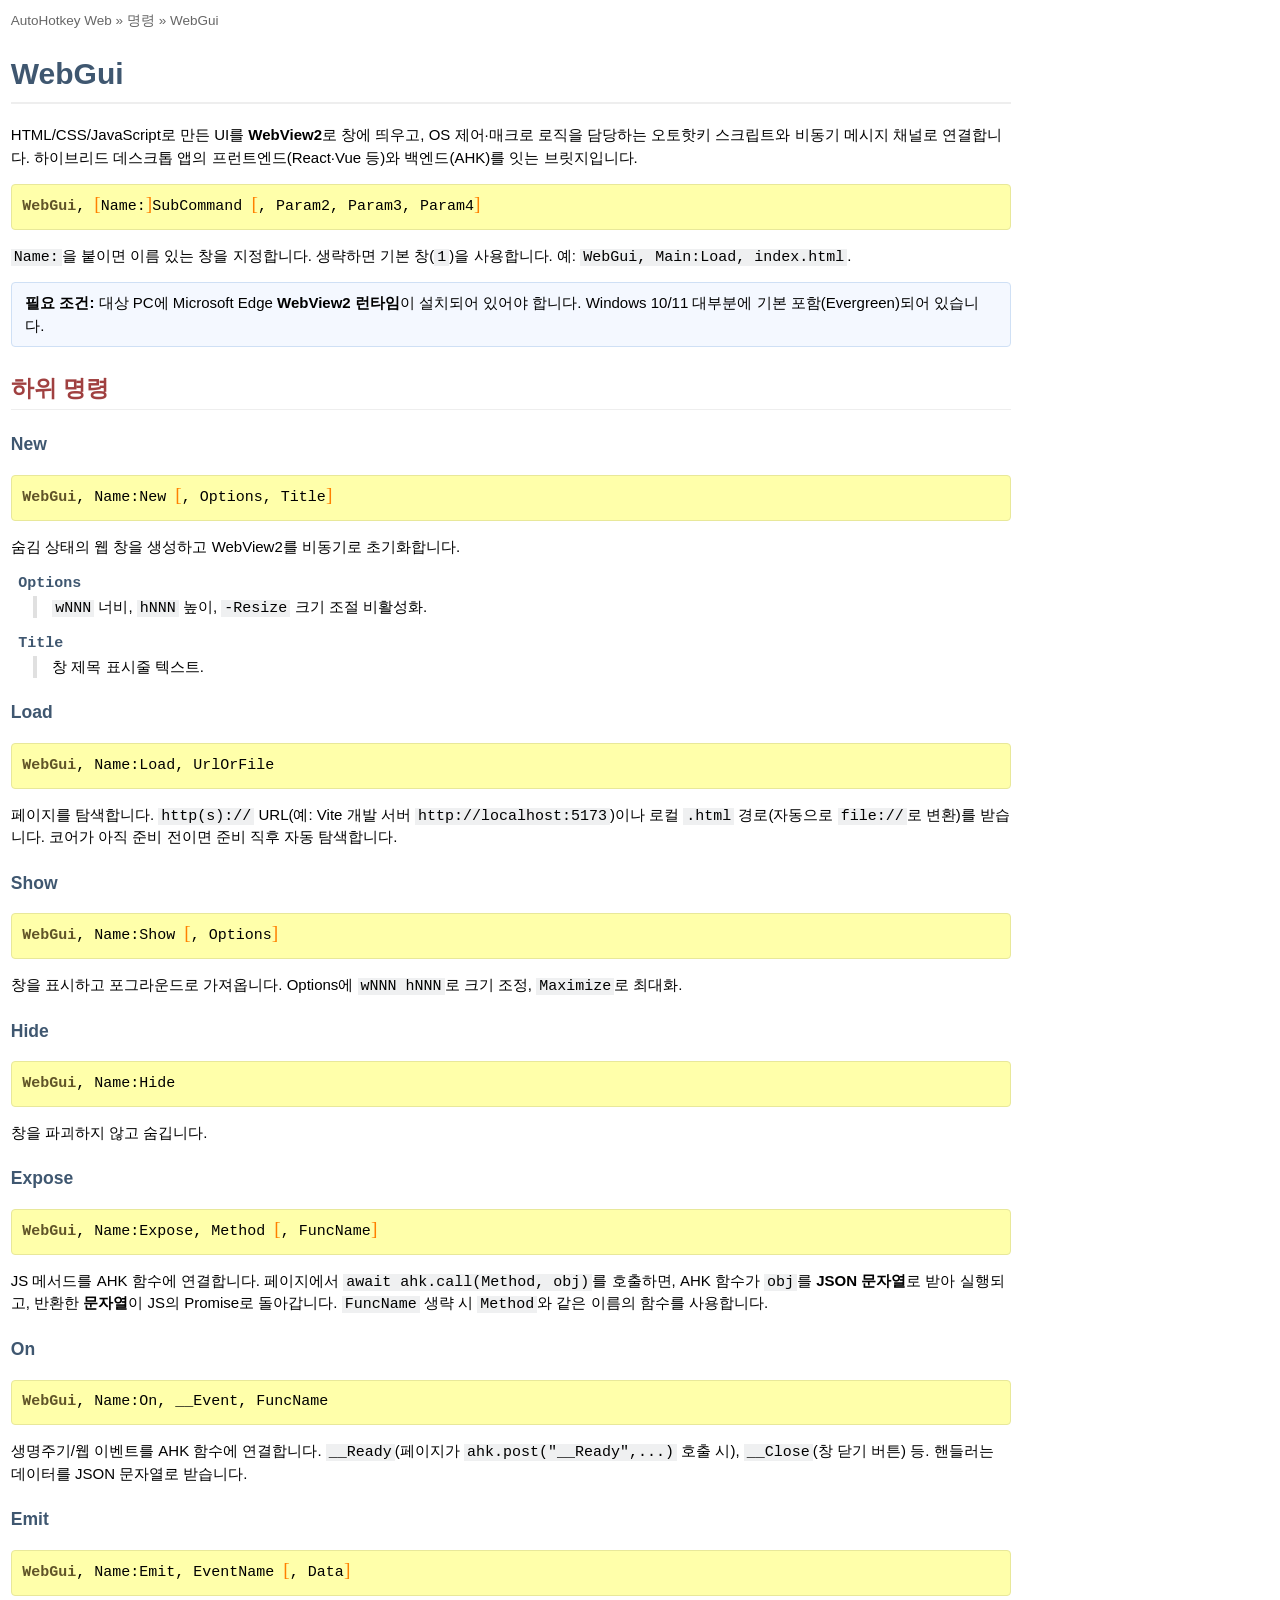
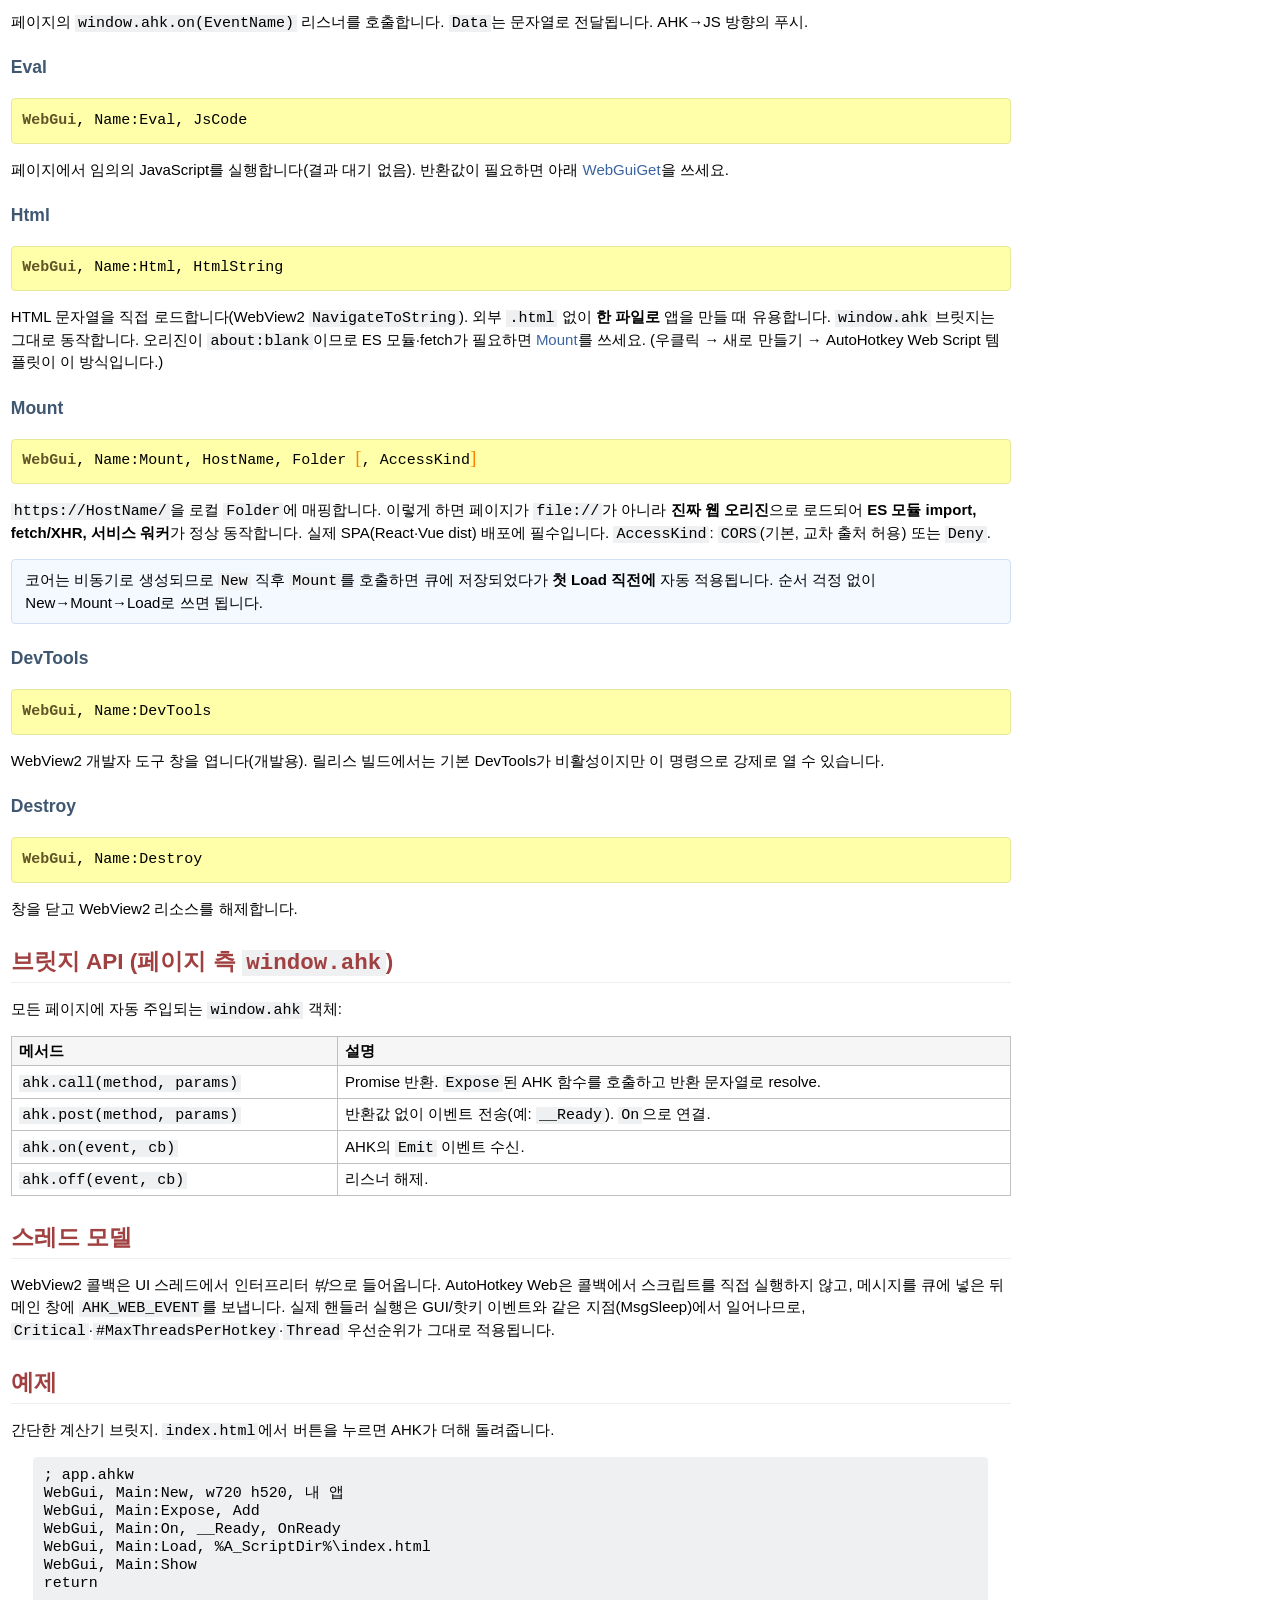
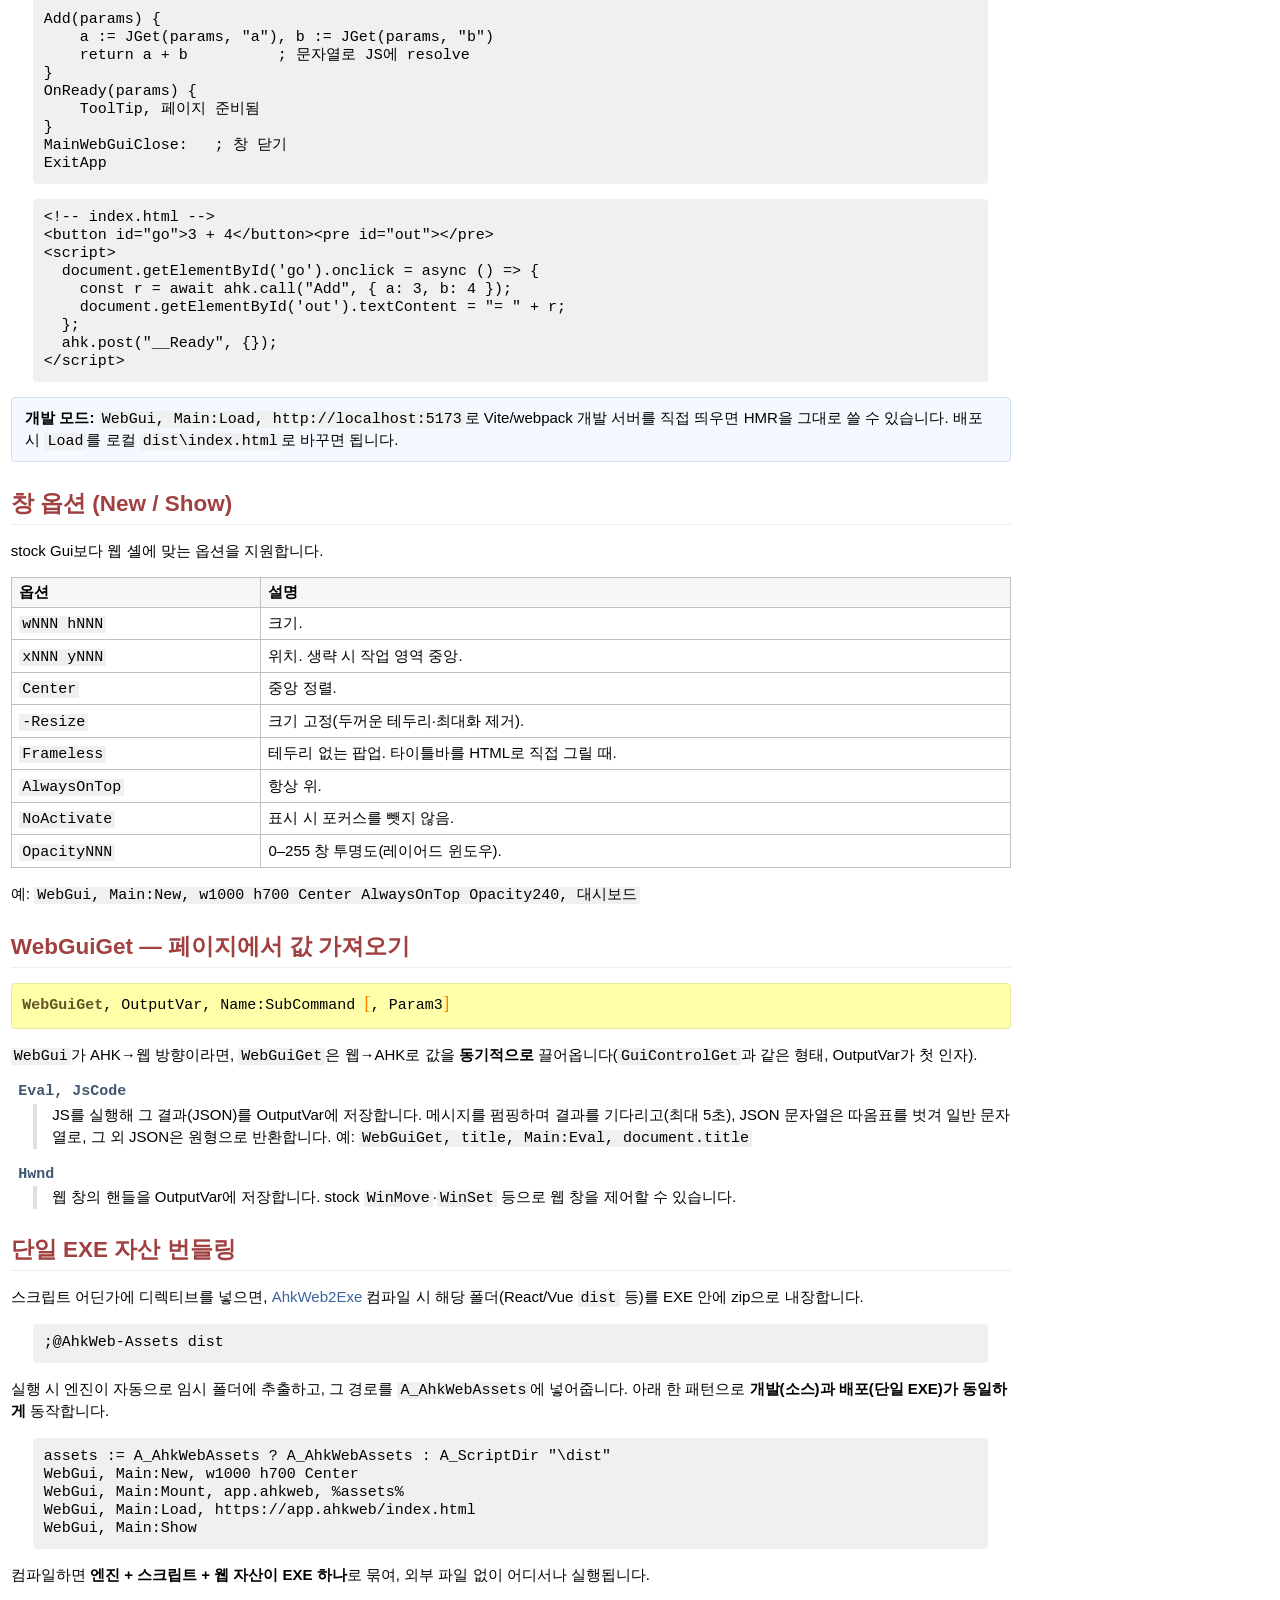
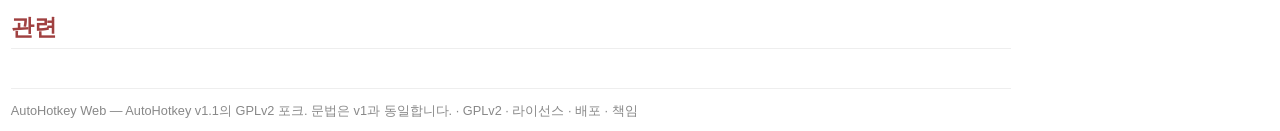
<file: docs/lib/WebGui.htm>
<!doctype html>
<html lang="ko">
<head>
<meta charset="utf-8">
<meta name="description" content="WebGui 명령은 WebView2 기반 HTML/CSS/JS UI를 오토핫키 스크립트와 연결합니다.">
<title>WebGui - 구문과 사용법 | AutoHotkey Web</title>
<link rel="stylesheet" href="../static/theme.css">
</head>
<body>
<div class="nav"><a href="../index.htm">AutoHotkey Web</a> &raquo; <a href="../index.htm#commands">명령</a> &raquo; WebGui</div>

<h1>WebGui</h1>
<p>HTML/CSS/JavaScript로 만든 UI를 <strong>WebView2</strong>로 창에 띄우고, OS 제어·매크로 로직을 담당하는 오토핫키 스크립트와 비동기 메시지 채널로 연결합니다. 하이브리드 데스크톱 앱의 프런트엔드(React·Vue 등)와 백엔드(AHK)를 잇는 브릿지입니다.</p>

<pre class="Syntax"><span class="func">WebGui</span>, <span class="optional">Name:</span>SubCommand <span class="optional">, Param2, Param3, Param4</span></pre>

<p><code>Name:</code>을 붙이면 이름 있는 창을 지정합니다. 생략하면 기본 창(<code>1</code>)을 사용합니다. 예: <code>WebGui, Main:Load, index.html</code>.</p>

<div class="note"><strong>필요 조건:</strong> 대상 PC에 Microsoft Edge <strong>WebView2 런타임</strong>이 설치되어 있어야 합니다. Windows 10/11 대부분에 기본 포함(Evergreen)되어 있습니다.</div>

<h2 id="subcommands">하위 명령</h2>

<h3 id="New">New</h3>
<pre class="Syntax"><span class="func">WebGui</span>, Name:New <span class="optional">, Options, Title</span></pre>
<p>숨김 상태의 웹 창을 생성하고 WebView2를 비동기로 초기화합니다.</p>
<dl>
<dt>Options</dt><dd><code>wNNN</code> 너비, <code>hNNN</code> 높이, <code>-Resize</code> 크기 조절 비활성화.</dd>
<dt>Title</dt><dd>창 제목 표시줄 텍스트.</dd>
</dl>

<h3 id="Load">Load</h3>
<pre class="Syntax"><span class="func">WebGui</span>, Name:Load, UrlOrFile</pre>
<p>페이지를 탐색합니다. <code>http(s)://</code> URL(예: Vite 개발 서버 <code>http://localhost:5173</code>)이나 로컬 <code>.html</code> 경로(자동으로 <code>file://</code>로 변환)를 받습니다. 코어가 아직 준비 전이면 준비 직후 자동 탐색합니다.</p>

<h3 id="Show">Show</h3>
<pre class="Syntax"><span class="func">WebGui</span>, Name:Show <span class="optional">, Options</span></pre>
<p>창을 표시하고 포그라운드로 가져옵니다. Options에 <code>wNNN hNNN</code>로 크기 조정, <code>Maximize</code>로 최대화.</p>

<h3 id="Hide">Hide</h3>
<pre class="Syntax"><span class="func">WebGui</span>, Name:Hide</pre>
<p>창을 파괴하지 않고 숨깁니다.</p>

<h3 id="Expose">Expose</h3>
<pre class="Syntax"><span class="func">WebGui</span>, Name:Expose, Method <span class="optional">, FuncName</span></pre>
<p>JS 메서드를 AHK 함수에 연결합니다. 페이지에서 <code>await ahk.call(Method, obj)</code>를 호출하면, AHK 함수가 <code>obj</code>를 <strong>JSON 문자열</strong>로 받아 실행되고, 반환한 <strong>문자열</strong>이 JS의 Promise로 돌아갑니다. <code>FuncName</code> 생략 시 <code>Method</code>와 같은 이름의 함수를 사용합니다.</p>

<h3 id="On">On</h3>
<pre class="Syntax"><span class="func">WebGui</span>, Name:On, __Event, FuncName</pre>
<p>생명주기/웹 이벤트를 AHK 함수에 연결합니다. <code>__Ready</code>(페이지가 <code>ahk.post("__Ready",...)</code> 호출 시), <code>__Close</code>(창 닫기 버튼) 등. 핸들러는 데이터를 JSON 문자열로 받습니다.</p>

<h3 id="Emit">Emit</h3>
<pre class="Syntax"><span class="func">WebGui</span>, Name:Emit, EventName <span class="optional">, Data</span></pre>
<p>페이지의 <code>window.ahk.on(EventName)</code> 리스너를 호출합니다. <code>Data</code>는 문자열로 전달됩니다. AHK&rarr;JS 방향의 푸시.</p>

<h3 id="Eval">Eval</h3>
<pre class="Syntax"><span class="func">WebGui</span>, Name:Eval, JsCode</pre>
<p>페이지에서 임의의 JavaScript를 실행합니다(결과 대기 없음). 반환값이 필요하면 아래 <a href="#WebGuiGet">WebGuiGet</a>을 쓰세요.</p>

<h3 id="Html">Html</h3>
<pre class="Syntax"><span class="func">WebGui</span>, Name:Html, HtmlString</pre>
<p>HTML 문자열을 직접 로드합니다(WebView2 <code>NavigateToString</code>). 외부 <code>.html</code> 없이 <strong>한 파일로</strong> 앱을 만들 때 유용합니다. <code>window.ahk</code> 브릿지는 그대로 동작합니다. 오리진이 <code>about:blank</code>이므로 ES 모듈·fetch가 필요하면 <a href="#Mount">Mount</a>를 쓰세요. (우클릭 → 새로 만들기 → AutoHotkey Web Script 템플릿이 이 방식입니다.)</p>

<h3 id="Mount">Mount</h3>
<pre class="Syntax"><span class="func">WebGui</span>, Name:Mount, HostName, Folder <span class="optional">, AccessKind</span></pre>
<p><code>https://HostName/</code>을 로컬 <code>Folder</code>에 매핑합니다. 이렇게 하면 페이지가 <code>file://</code>가 아니라 <strong>진짜 웹 오리진</strong>으로 로드되어 <strong>ES 모듈 import, fetch/XHR, 서비스 워커</strong>가 정상 동작합니다. 실제 SPA(React·Vue dist) 배포에 필수입니다. <code>AccessKind</code>: <code>CORS</code>(기본, 교차 출처 허용) 또는 <code>Deny</code>.</p>
<div class="note">코어는 비동기로 생성되므로 <code>New</code> 직후 <code>Mount</code>를 호출하면 큐에 저장되었다가 <strong>첫 Load 직전에</strong> 자동 적용됩니다. 순서 걱정 없이 New→Mount→Load로 쓰면 됩니다.</div>

<h3 id="DevTools">DevTools</h3>
<pre class="Syntax"><span class="func">WebGui</span>, Name:DevTools</pre>
<p>WebView2 개발자 도구 창을 엽니다(개발용). 릴리스 빌드에서는 기본 DevTools가 비활성이지만 이 명령으로 강제로 열 수 있습니다.</p>

<h3 id="Destroy">Destroy</h3>
<pre class="Syntax"><span class="func">WebGui</span>, Name:Destroy</pre>
<p>창을 닫고 WebView2 리소스를 해제합니다.</p>

<h2 id="bridge">브릿지 API (페이지 측 <code>window.ahk</code>)</h2>
<p>모든 페이지에 자동 주입되는 <code>window.ahk</code> 객체:</p>
<table class="info">
<tr><th>메서드</th><th>설명</th></tr>
<tr><td><code>ahk.call(method, params)</code></td><td>Promise 반환. <code>Expose</code>된 AHK 함수를 호출하고 반환 문자열로 resolve.</td></tr>
<tr><td><code>ahk.post(method, params)</code></td><td>반환값 없이 이벤트 전송(예: <code>__Ready</code>). <code>On</code>으로 연결.</td></tr>
<tr><td><code>ahk.on(event, cb)</code></td><td>AHK의 <code>Emit</code> 이벤트 수신.</td></tr>
<tr><td><code>ahk.off(event, cb)</code></td><td>리스너 해제.</td></tr>
</table>

<h2 id="threading">스레드 모델</h2>
<p>WebView2 콜백은 UI 스레드에서 인터프리터 <em>밖</em>으로 들어옵니다. AutoHotkey Web은 콜백에서 스크립트를 직접 실행하지 않고, 메시지를 큐에 넣은 뒤 메인 창에 <code>AHK_WEB_EVENT</code>를 보냅니다. 실제 핸들러 실행은 GUI/핫키 이벤트와 같은 지점(MsgSleep)에서 일어나므로, <code>Critical</code>·<code>#MaxThreadsPerHotkey</code>·<code>Thread</code> 우선순위가 그대로 적용됩니다.</p>

<h2 id="examples">예제</h2>
<p>간단한 계산기 브릿지. <code>index.html</code>에서 버튼을 누르면 AHK가 더해 돌려줍니다.</p>
<pre>; app.ahkw
WebGui, Main:New, w720 h520, 내 앱
WebGui, Main:Expose, Add
WebGui, Main:On, __Ready, OnReady
WebGui, Main:Load, %A_ScriptDir%\index.html
WebGui, Main:Show
return

Add(params) {
    a := JGet(params, "a"), b := JGet(params, "b")
    return a + b          ; 문자열로 JS에 resolve
}
OnReady(params) {
    ToolTip, 페이지 준비됨
}
MainWebGuiClose:   ; 창 닫기
ExitApp</pre>

<pre>&lt;!-- index.html --&gt;
&lt;button id="go"&gt;3 + 4&lt;/button&gt;&lt;pre id="out"&gt;&lt;/pre&gt;
&lt;script&gt;
  document.getElementById('go').onclick = async () =&gt; {
    const r = await ahk.call("Add", { a: 3, b: 4 });
    document.getElementById('out').textContent = "= " + r;
  };
  ahk.post("__Ready", {});
&lt;/script&gt;</pre>

<div class="note"><strong>개발 모드:</strong> <code>WebGui, Main:Load, http://localhost:5173</code>로 Vite/webpack 개발 서버를 직접 띄우면 HMR을 그대로 쓸 수 있습니다. 배포 시 <code>Load</code>를 로컬 <code>dist\index.html</code>로 바꾸면 됩니다.</div>

<h2 id="options">창 옵션 (New / Show)</h2>
<p>stock Gui보다 웹 셸에 맞는 옵션을 지원합니다.</p>
<table class="info">
<tr><th>옵션</th><th>설명</th></tr>
<tr><td><code>wNNN hNNN</code></td><td>크기.</td></tr>
<tr><td><code>xNNN yNNN</code></td><td>위치. 생략 시 작업 영역 중앙.</td></tr>
<tr><td><code>Center</code></td><td>중앙 정렬.</td></tr>
<tr><td><code>-Resize</code></td><td>크기 고정(두꺼운 테두리·최대화 제거).</td></tr>
<tr><td><code>Frameless</code></td><td>테두리 없는 팝업. 타이틀바를 HTML로 직접 그릴 때.</td></tr>
<tr><td><code>AlwaysOnTop</code></td><td>항상 위.</td></tr>
<tr><td><code>NoActivate</code></td><td>표시 시 포커스를 뺏지 않음.</td></tr>
<tr><td><code>OpacityNNN</code></td><td>0–255 창 투명도(레이어드 윈도우).</td></tr>
</table>
<p>예: <code>WebGui, Main:New, w1000 h700 Center AlwaysOnTop Opacity240, 대시보드</code></p>

<h2 id="WebGuiGet">WebGuiGet — 페이지에서 값 가져오기</h2>
<pre class="Syntax"><span class="func">WebGuiGet</span>, OutputVar, Name:SubCommand <span class="optional">, Param3</span></pre>
<p><code>WebGui</code>가 AHK&rarr;웹 방향이라면, <code>WebGuiGet</code>은 웹&rarr;AHK로 값을 <strong>동기적으로</strong> 끌어옵니다(<code>GuiControlGet</code>과 같은 형태, OutputVar가 첫 인자).</p>
<dl>
<dt>Eval, JsCode</dt><dd>JS를 실행해 그 결과(JSON)를 OutputVar에 저장합니다. 메시지를 펌핑하며 결과를 기다리고(최대 5초), JSON 문자열은 따옴표를 벗겨 일반 문자열로, 그 외 JSON은 원형으로 반환합니다. 예: <code>WebGuiGet, title, Main:Eval, document.title</code></dd>
<dt>Hwnd</dt><dd>웹 창의 핸들을 OutputVar에 저장합니다. stock <code>WinMove</code>·<code>WinSet</code> 등으로 웹 창을 제어할 수 있습니다.</dd>
</dl>

<h2 id="bundle">단일 EXE 자산 번들링</h2>
<p>스크립트 어딘가에 디렉티브를 넣으면, <a href="../index.htm#start">AhkWeb2Exe</a> 컴파일 시 해당 폴더(React/Vue <code>dist</code> 등)를 EXE 안에 zip으로 내장합니다.</p>
<pre>;@AhkWeb-Assets dist</pre>
<p>실행 시 엔진이 자동으로 임시 폴더에 추출하고, 그 경로를 <code>A_AhkWebAssets</code>에 넣어줍니다. 아래 한 패턴으로 <strong>개발(소스)과 배포(단일 EXE)가 동일하게</strong> 동작합니다.</p>
<pre>assets := A_AhkWebAssets ? A_AhkWebAssets : A_ScriptDir "\dist"
WebGui, Main:New, w1000 h700 Center
WebGui, Main:Mount, app.ahkweb, %assets%
WebGui, Main:Load, https://app.ahkweb/index.html
WebGui, Main:Show</pre>
<p>컴파일하면 <strong>엔진 + 스크립트 + 웹 자산이 EXE 하나</strong>로 묶여, 외부 파일 없이 어디서나 실행됩니다.</p>

<h2 id="related">관련</h2>

<footer>AutoHotkey Web &mdash; AutoHotkey v1.1의 GPLv2 포크. 문법은 v1과 동일합니다. &middot; <span class="lic">GPLv2 · <a href="../index.htm#license">라이선스 · 배포 · 책임</a></span></footer>
</body>
</html>
</file>
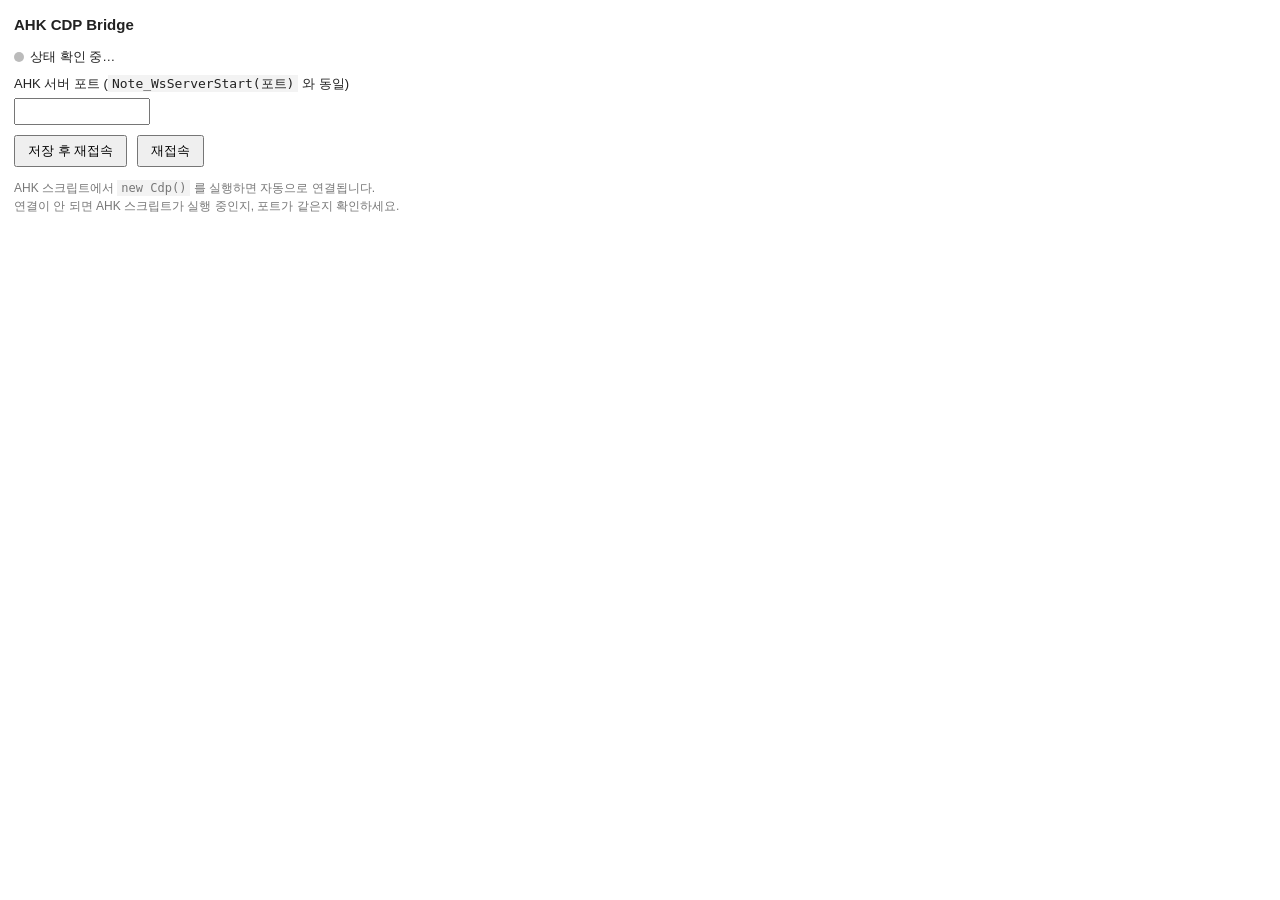
<file: examples/02_CDP_웹제어/cdp_extension/options.html>
<!DOCTYPE html>
<html lang="ko">
<head>
<meta charset="utf-8">
<title>AHK CDP Bridge</title>
<style>
  body { font: 13px/1.5 "Malgun Gothic", sans-serif; margin: 0; padding: 14px; min-width: 300px; color: #222; background: #fff; }
  h1 { font-size: 15px; margin: 0 0 10px; }
  label { display: block; margin: 8px 0 4px; }
  input { width: 120px; padding: 4px 6px; font-size: 13px; }
  button { padding: 5px 12px; margin-right: 6px; cursor: pointer; }
  .row { margin-top: 10px; }
  .dot { display: inline-block; width: 10px; height: 10px; border-radius: 50%; margin-right: 6px; vertical-align: middle; background: #bbb; }
  .on { background: #2ecc71; } .off { background: #e74c3c; }
  .muted { color: #777; font-size: 12px; }
  code { background: #f3f3f3; padding: 1px 4px; }
</style>
</head>
<body>
  <h1>AHK CDP Bridge</h1>
  <div><span id="dot" class="dot"></span><span id="status">상태 확인 중…</span></div>
  <div class="muted" id="attached"></div>
  <label>AHK 서버 포트 (<code>Note_WsServerStart(포트)</code> 와 동일)</label>
  <input id="port" type="number" min="1024" max="65535">
  <div class="row">
    <button id="save">저장 후 재접속</button>
    <button id="reconnect">재접속</button>
  </div>
  <p class="muted">AHK 스크립트에서 <code>new Cdp()</code> 를 실행하면 자동으로 연결됩니다.<br>
  연결이 안 되면 AHK 스크립트가 실행 중인지, 포트가 같은지 확인하세요.</p>
  <script src="options.js"></script>
</body>
</html>
</file>
<file: docs/static/theme.css>
/* AutoHotkey Web documentation theme - mirrors the official AutoHotkey v1 docs. */
body { background:#fff; color:#000; margin:.72em; padding:0;
  font-family:"Segoe UI",Verdana,Arial,sans-serif; font-size:15px; line-height:1.5;
  max-width:1000px; }
a { color:#3a63a0; text-decoration:none; }
a:hover { text-decoration:underline; }

h1 { font-size:2em; font-weight:700; color:#3F5770; border-bottom:2px solid #eee;
  margin-top:8px; padding-bottom:.2em; word-wrap:break-word; }
h2 { margin-top:1.1em; margin-bottom:.5em; color:#A04040; border-bottom:1px solid #eee;
  padding-bottom:.15em; }
h2:first-child { margin-top:0; }
h3 { color:#3F5770; margin-top:1.2em; }

pre, code { background-color:#eff0f1; font-family:Consolas,Monaco,"Courier New",monospace; }
pre { line-height:120%; margin:1em 1.5em; padding:.7em 0 .7em .7em; white-space:pre-wrap;
  word-wrap:break-word; tab-size:4; border-radius:4px; }
code { padding:0 .2em; line-height:normal; white-space:pre-wrap; }

.Syntax { background-color:#FFA; border:1px solid #E8E89A; }
span.Syntax { padding:0 1px; }
pre.Syntax { margin:1em 0; line-height:150%; }
.Syntax span.func { font-weight:700; color:#605428; }
.Syntax span.optional:before { content:"["; color:#ff8000; font:130% serif; line-height:0; }
.Syntax span.optional:after  { content:"]"; color:#ff8000; font:130% serif; line-height:0; }

table.info { margin:1em 0; border-collapse:collapse; width:100%; }
table.info td { border:1px solid silver; padding:.3em .5em; vertical-align:top; }
table.info th { border:1px solid silver; background-color:#F6F6F6; padding:.2em .5em;
  text-align:left; white-space:nowrap; }
table.info .center { text-align:center; }
table.info .bold { font-weight:bold; }

dt { color:#3F5770; margin-left:.5em; font-weight:bold; font-family:Consolas,monospace; }
dd { margin-left:1.5em; padding-left:1em; border-left:.3em solid #e0e0e0; margin-bottom:1em; }
dd > p:first-child { margin-top:.3em; }

.note { background:#f4f8ff; border:1px solid #cfe0f5; padding:.6em .9em; border-radius:4px;
  margin:1em 0; }
.warning { background:#fff6f6; border:1px solid #f0cccc; padding:.6em .9em; border-radius:4px;
  margin:1em 0; }
.nav { font-size:.9em; color:#666; margin-bottom:1.5em; }
.nav a { color:#666; }
footer { margin-top:3em; padding-top:1em; border-top:1px solid #eee; color:#888; font-size:.85em; }

footer .lic { color: #888; }
footer .lic a { color: inherit; }
</file>
